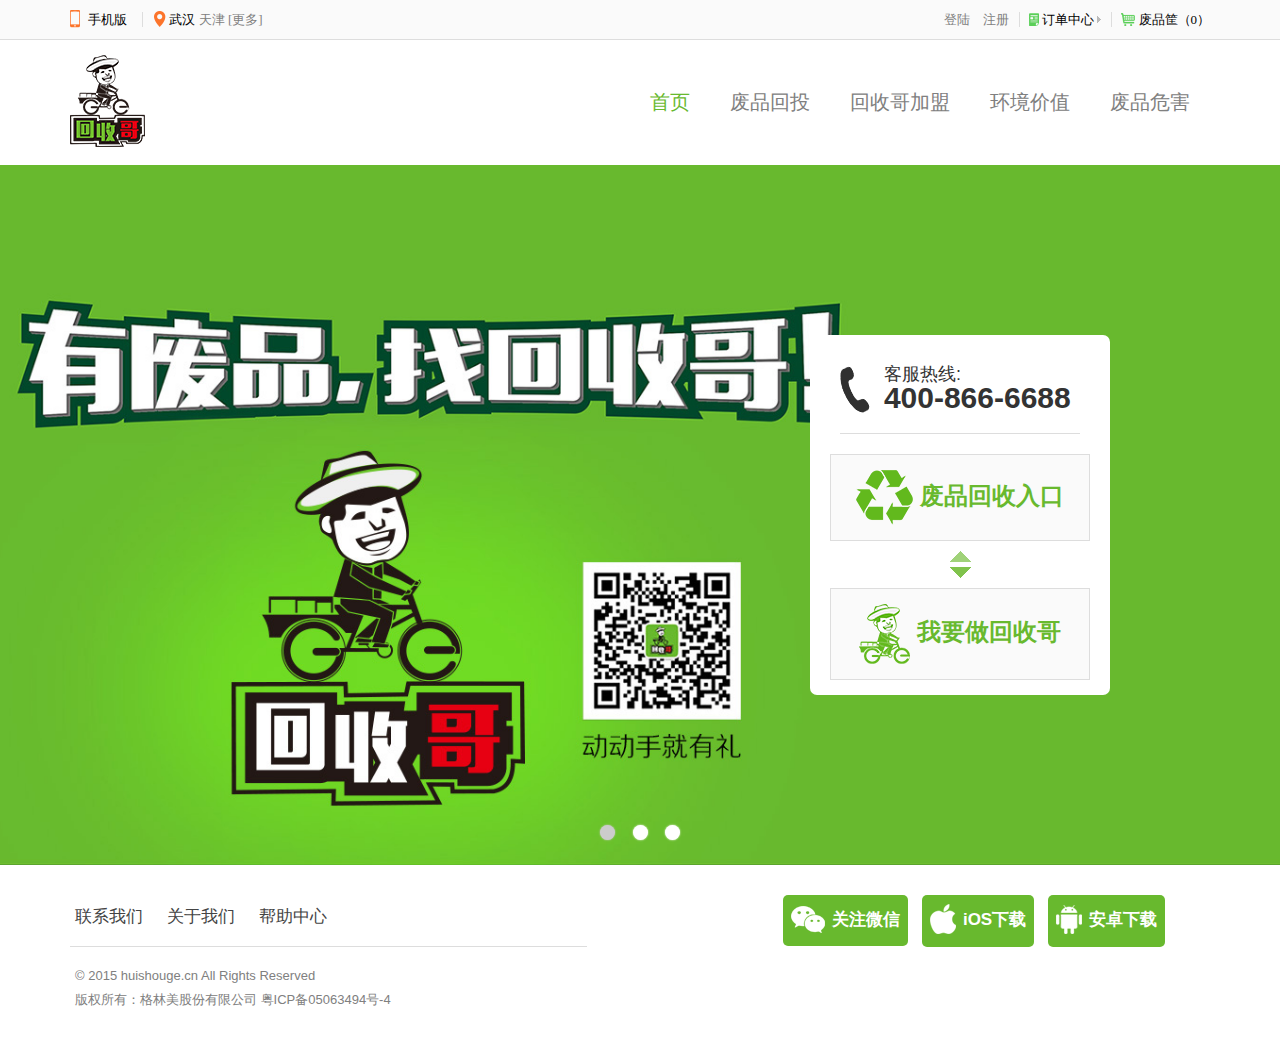
<file: index.html>
<html>

<head>
    <meta charset="UTF-8">
    <link rel="icon" href="./images/logo.png" type="image/png" />
    <link rel="shortcut icon" href="./images/logo.png" type="image/png"/>
    <meta name="viewport" content="width=device-width, initial-scale=1.0">
    <title>回收哥</title>

    <link href="./lib/bootstrap-3.3.7/bootstrap.min.css" rel="stylesheet">
    <script src="./lib/jquery-3.4.1/jquery.min.js"></script>
    <link href="./style/index.css" rel="stylesheet">
    <link href="./style/general.css" rel="stylesheet">
</head>

<body>
    <div id="header"></div>

    <div>
        <div class="scroll-banner">
            <div class="scroll-item actived" id="banner1"></div>
            <div class="scroll-item" id="banner2"></div>
            <div class="scroll-item" id="banner3"></div>
            <div class="scroll-content">
                <div class="scroll-right-box">
                    <div class="phone">
                        <div>
                            <img src="images/index/I1_phone.png" />
                        </div>
                        <div style="margin-left: 10px;">
                            <div>客服热线:</div>
                            <div>400-866-6688</div>
                        </div>
                    </div>
                    <div class="entry">
                        <div class="entry-btn" onclick="location.href='/waste-recycling.html'">
                            <img src="images/index/I1_ico1.png" /> 废品回收入口
                        </div>
                        <div><img src="images/index/I1_ico3.png" /></div>
                        <div class="entry-btn" onclick="location.href='/recycling-brother.html'">
                            <img src="images/index/I1_ico2.png" /> 我要做回收哥
                        </div>
                    </div>
                </div>
                <div class="scroll-dot">
                    <dot id="dot1" onmouseleave="restartAuto()" onmouseenter="mouseActive(1)" class="actived"></dot>
                    <dot id="dot2" onmouseleave="restartAuto()" onmouseenter="mouseActive(2)"></dot>
                    <dot id="dot3" onmouseleave="restartAuto()" onmouseenter="mouseActive(3)"></dot>
                </div>
            </div>
        </div>
    </div>

    <div id="footer"></div>
    <script>const tab=1;$.get({url:'./general/header.html',success: (e)=>{$('#header').html(e);tab?$('#header-tab-'+tab.toString()).addClass('actived'):0;}});$.get({url:'./general/footer.html',success: (e)=>{$('#footer').html(e);}});</script>
    <script src="script/index.js"></script>
</body>

</html>
</file>
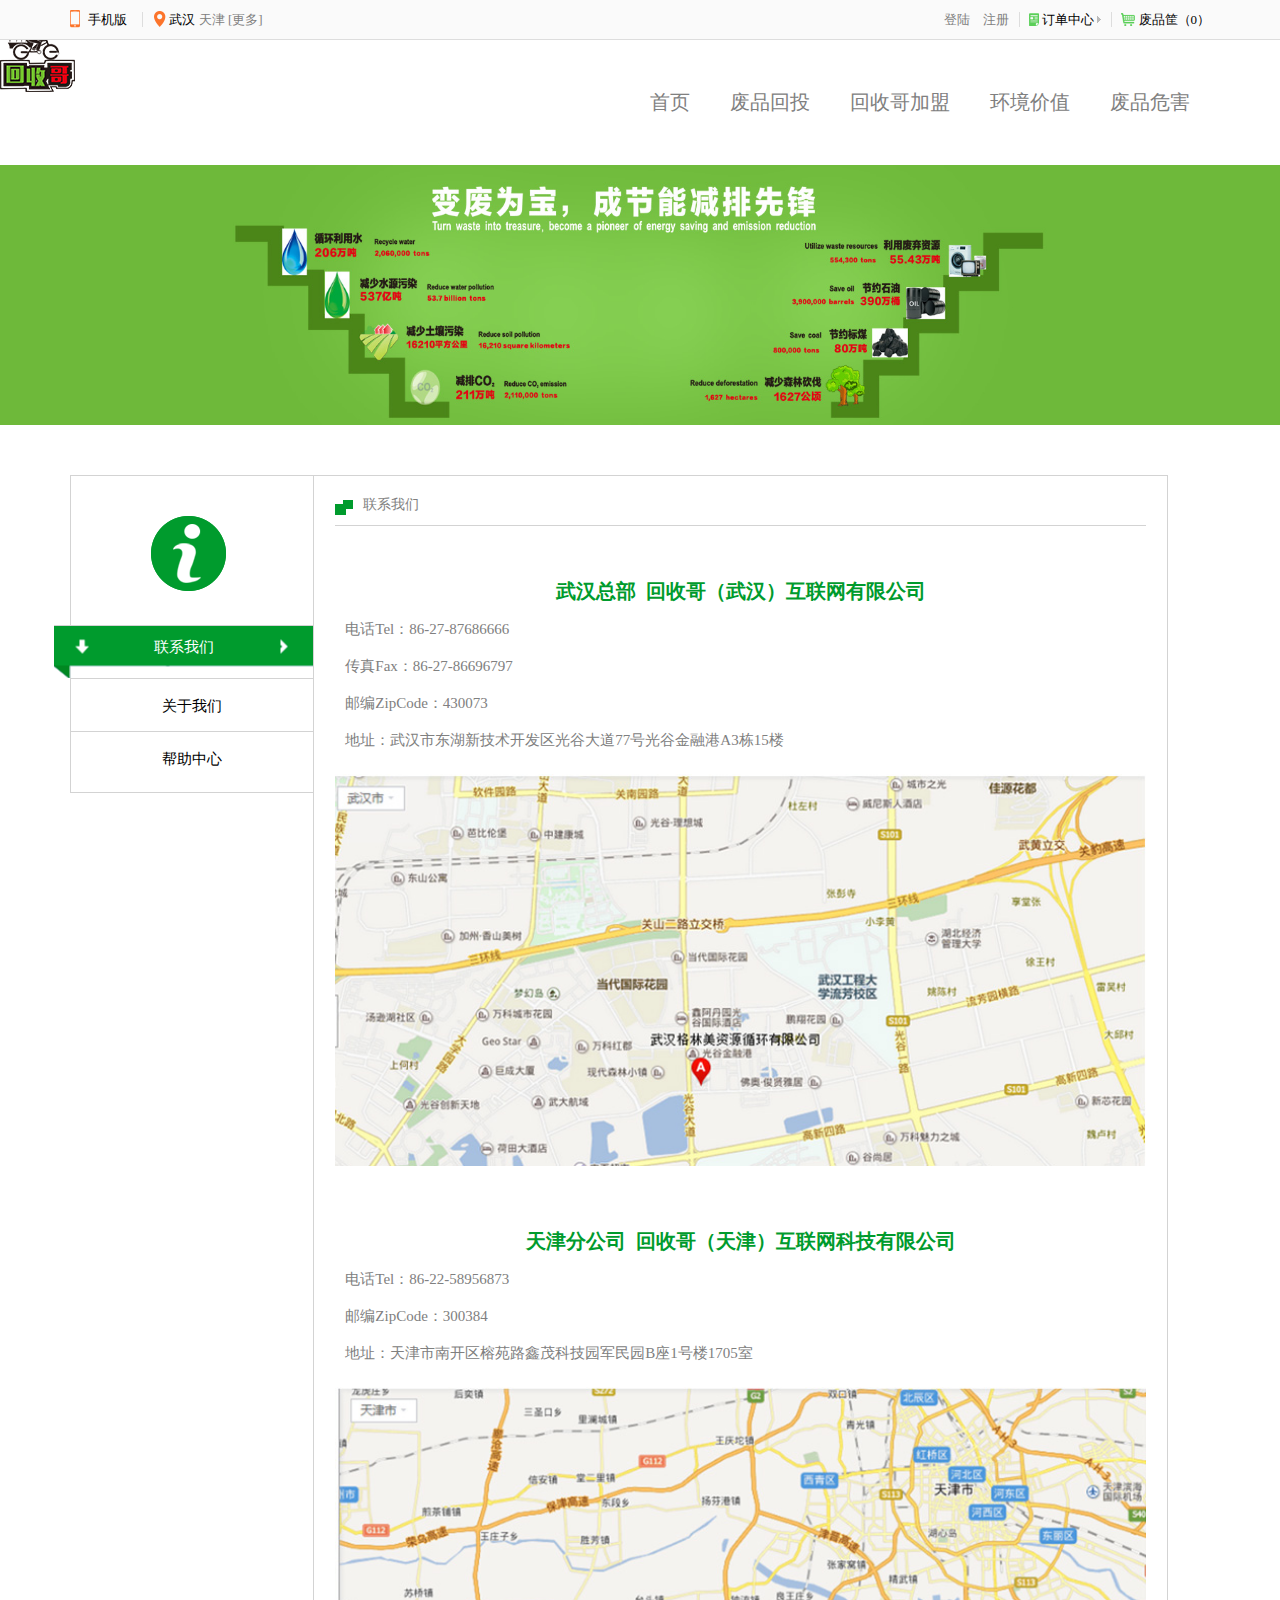
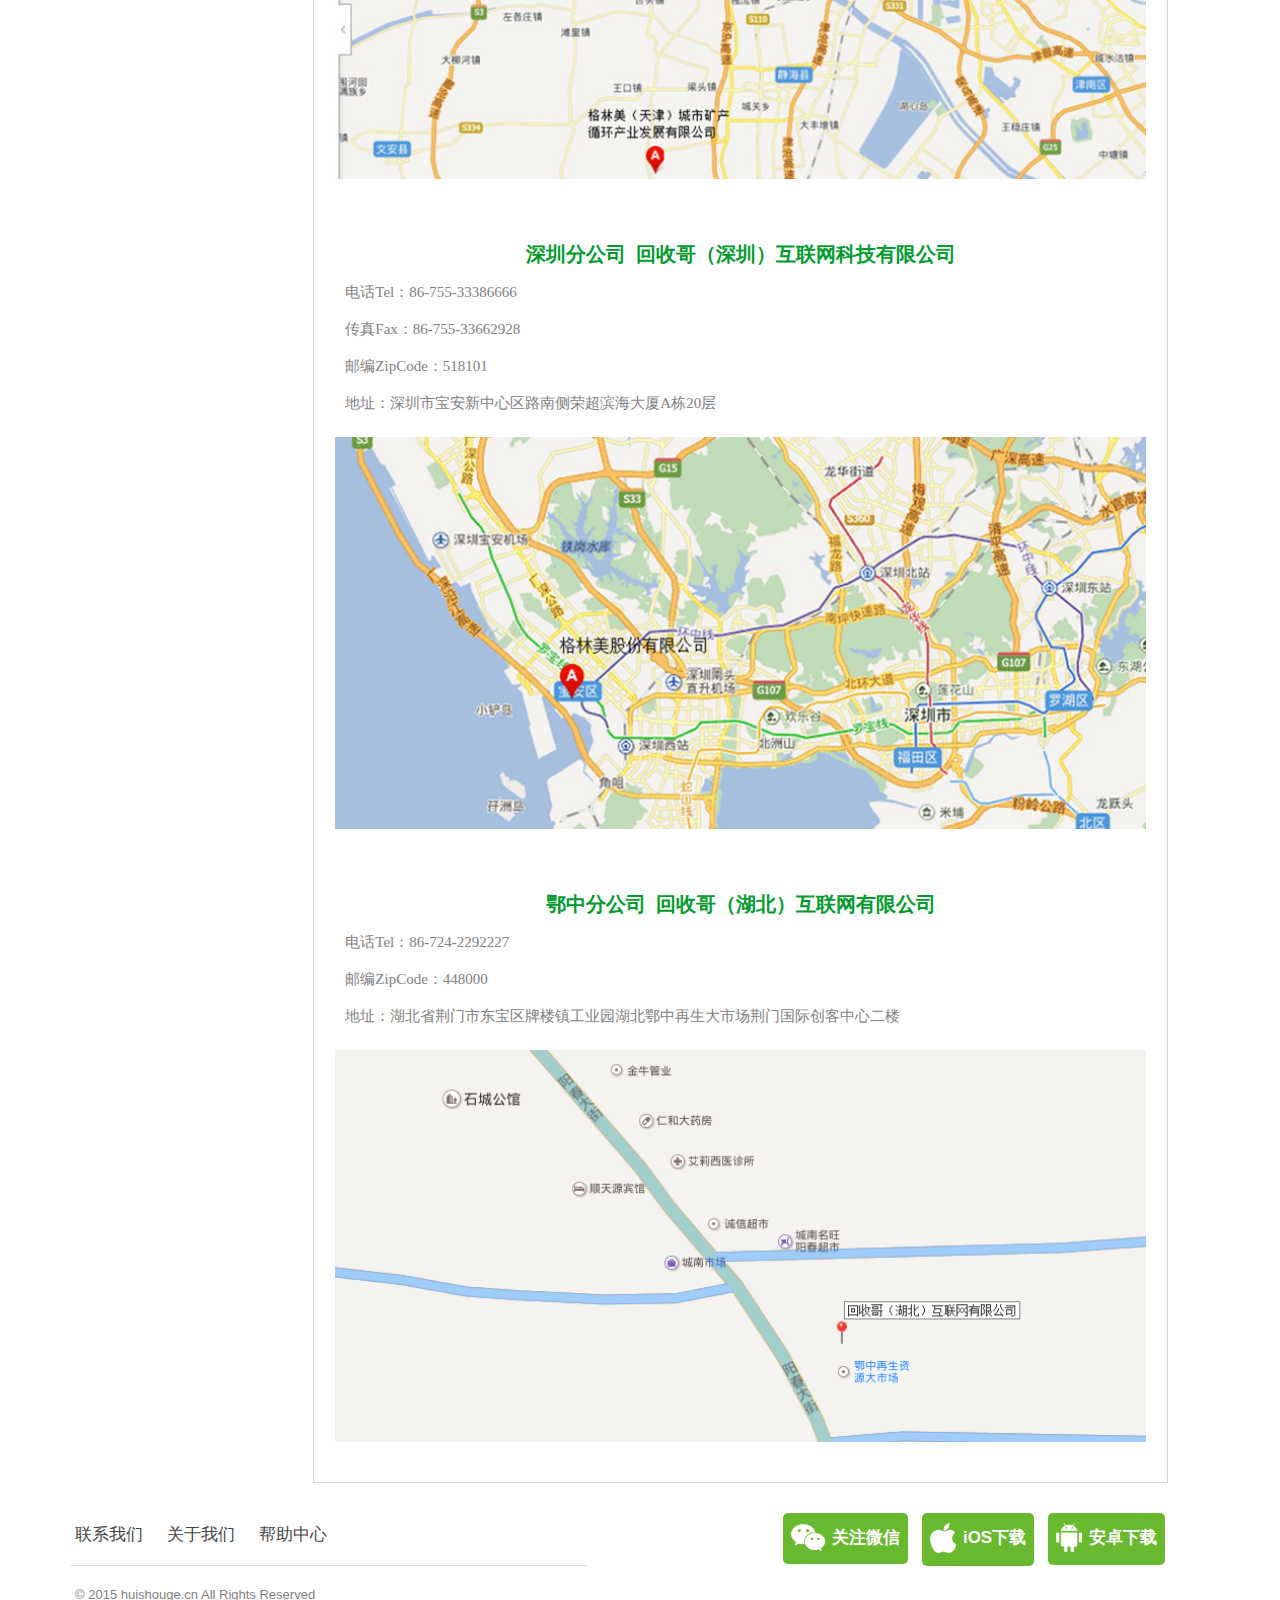
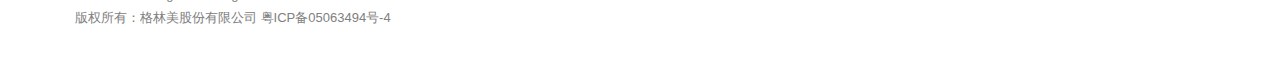
<file: about-us.html>
<!DOCTYPE html>
<html>

<head>
    <meta charset="utf-8" />
    <link rel="icon" href="./images/logo.png" type="image/png" />
    <link rel="shortcut icon" href="./images/logo.png" type="image/png"/>
    <title>关于我们</title>

    <link href="./lib/bootstrap-3.3.7/bootstrap.min.css" rel="stylesheet">
    <link rel="stylesheet" type="text/css" href="style/about-us.css" />
    <link rel="stylesheet" type="text/css" href="style/reset.css" />
    <script src="./lib/jquery-3.4.1/jquery.min.js"></script>
    <link href="./style/general.css" rel="stylesheet">
</head>

<body>
    <div id="header"></div>

    <div class="middle">
        <span>
            <img width="100%" src="images/about-us/m-background.jpg">
        </span>

        <div class="container m-body">
            <div class="m-left">
                <div class="m-left-logo-i">
                    <img src="images/about-us/m-left-ilogo.png">
                </div>
                <div class="m-left-list">
                    <ul id="nav">
                        <li class="active" id="li1" onclick="shiftDiv(1)">
                            联系我们
                        </li>
                        <li id="li2" onclick="shiftDiv(2)">
                            关于我们
                        </li>
                        <li id="li3" onclick="shiftDiv(3)">
                            帮助中心
                        </li>
                    </ul>


                </div>
            </div>

            <div class="m-right" id="select1">
                <!-- 联系我们页面 -->
                <div class="m-right-up">
                    <div>
                        <img src="images/about-us/m-right-up.png">
                    </div>
                    <div class="m-right-upword">
                        联系我们
                    </div>
                </div>

                <div class="m-right-down" id="select1">
                    <ul>
                        <li>
                            <div class="m-right-down-title">
                                武汉总部&nbsp;&nbsp;回收哥（武汉）互联网有限公司
                            </div>
                            <div class="m-right-down-word">
                                <p>电话Tel：86-27-87686666</p>
                                <p>传真Fax：86-27-86696797</p>
                                <p>邮编ZipCode：430073</p>
                                <p>地址：武汉市东湖新技术开发区光谷大道77号光谷金融港A3栋15楼</p>
                            </div>
                            <span>
                                <img class="cursor" src="images/about-us/m-right-addressone.jpg" onclick="tomap(1)">
                            </span>
                        </li>
                        <li>
                            <div class="m-right-down-title">
                                天津分公司&nbsp;&nbsp;回收哥（天津）互联网科技有限公司
                            </div>
                            <div class="m-right-down-word">
                                <p>电话Tel：86-22-58956873</p>
                                <p>邮编ZipCode：300384</p>
                                <p>地址：天津市南开区榕苑路鑫茂科技园军民园B座1号楼1705室</p>
                            </div>
                            <span>
                                <img class="cursor" src="images/about-us/m-right-addresstwo.jpg" onclick="tomap(2)">
                            </span>
                        </li>
                        <li>
                            <div class="m-right-down-title">
                                深圳分公司&nbsp;&nbsp;回收哥（深圳）互联网科技有限公司
                            </div>
                            <div class="m-right-down-word">
                                <p>电话Tel：86-755-33386666</p>
                                <p>传真Fax：86-755-33662928</p>
                                <p>邮编ZipCode：518101</p>
                                <p>地址：深圳市宝安新中心区路南侧荣超滨海大厦A栋20层</p>
                            </div>
                            <span>
                                <img class="cursor" src="images/about-us/m-right-addressthree.jpg" onclick="tomap(3)">
                            </span>
                        </li>
                        <li>
                            <div class="m-right-down-title">
                                鄂中分公司&nbsp;&nbsp;回收哥（湖北）互联网有限公司
                            </div>
                            <div class="m-right-down-word">
                                <p>电话Tel：86-724-2292227</p>
                                <p>邮编ZipCode：448000</p>
                                <p>地址：湖北省荆门市东宝区牌楼镇工业园湖北鄂中再生大市场荆门国际创客中心二楼</p>
                            </div>
                            <span>
                                <img class="cursor" src="images/about-us/m-right-addressfour.png" onclick="tomap(2)">
                            </span>
                        </li>
                    </ul>
                </div>
            </div>

            <!-- 关于我们界面 -->
            <div class="m-right" id="select2">
                <div class="m-right-up">
                    <div>
                        <img src="images/about-us/m-right-up.png">
                    </div>
                    <div class="m-right-upword">
                        关于我们
                    </div>
                </div>
                <div class="m-right-down">

                    <div class="m-right-down-phy2">
                        <p>格林美在国内率先提出"开采城市矿山"的思想以及"资源有限、循环无限"的产业理念，积极探索中国"城市矿山"的开采模式，致力于废旧电池、报废电子电器、报废汽车与钴镍钨稀有金属废弃物等"城市矿产"的循环利用与循环再造产品的研究与产业化，已经成为国内一流、国际先进水平的国家城市矿山循环利用示范基地。
                        </p>
                        <p>“回收哥”旨在构建全国性的新型互联网+回收体系，打造城市废物回收的O2O平台，构建电子废弃物云回收体系，搭建“回收哥”的网站、微信以及APP线上推广平台，“回收哥”回收的废品主要是废纸、废塑料、废电池、大家电、小电器、废灯管、破铜烂铁等7大类电子废弃物。利用互联网技术服务于再生资源产业，线上建设回收交易平台，深度整合线下资源，改造传统回收大军模式，改变回收无序低效局面，改善再生资源回收方式。利用互联网及大数据等科技服务功能产生的协同作用服务于大众，实现打造老百姓、回收哥、格林美、商家、政府五位一体的共生共赢模式。格林美抓住转型期新机遇，在互联网经济下升级转型，保持行业领先优势。
                        </p>
                        <p>回收哥APP设计简单易操作，回收流程清晰。格林美拥有一大批专业的服务人员，为回收哥用户的各种问题提供详细的解答。</p>
                    </div>
                    <span>
                        <img src="images/about-us/m-right-workers.jpg">
                    </span>
                </div>
            </div>

            <div class="m-right" id="select3">

                <!-- 帮助中心页面 -->
                <div class="m-right-up">
                    <div>
                        <img src="images/about-us/m-right-up.png">
                    </div>
                    <div class="m-right-upword">
                        帮助中心
                    </div>
                </div>

                <div class="m-right-down help-page">
                    <div class="m-right-down-cp2">
                        <b>常见问题</b>
                    </div>
                    <ul>
                        <li>
                            <b></b>
                            <p></p>
                        </li>
                    </ul>
                    <ul>
                        <li>
                            <b></b>
                            <p></p>
                        </li>
                    </ul>
                    <ul>
                        <li>
                            <b></b>
                            <p></p>
                        </li>
                    </ul>
                    <ul>
                        <li>
                            <b></b>
                            <p></p>
                        </li>
                    </ul>
                    <ul>
                        <li>
                            <b></b>
                            <p></p>
                        </li>
                    </ul>

                    <div class="m-right-down-innerpage">
                        <a onclick="switchPage(0)">首页</a>
                        <a id="page-0" onclick="switchPage(0)" class="actived">1</a>
                        <a id="page-1" onclick="switchPage(1)">2</a>
                        <a id="page-2" onclick="switchPage(2)">3</a>
                        <a id="page-3" onclick="switchPage(3)">4</a>
                        <a id="page-4" onclick="switchPage(4)">5</a>
                        <a id="page-5" onclick="switchPage(5)">6</a>
                        <a id="page-6" onclick="switchPage(6)">7</a>
                        <a id="page-7" onclick="switchPage(7)">8</a>
                        <a id="page-8" onclick="switchPage(8)">9</a>
                        <a id="page-9" onclick="switchPage(9)">10</a>
                        <a onclick="switchPage(9)">尾页</a>
                        <span id="page-text">1/10页 共48条</span>
                    </div>

                    <div class="m-right-down-hotline">
                        <div>
                            <img width="40px" src="images/about-us/m-right-hotline.png">
                        </div>
                        <div class="m-right-down-hotline-word">
                            <p>还没能解决您的问题吗？</p>
                            <p>欢迎拨打客户热线：400-866-6688</p>
                        </div>

                    </div>
                </div>
            </div>
        </div>
    </div>
    </div>

    <div id="footer"></div>
    <script>const tab = 0; $.get({ url: './general/header.html', success: (e) => { $('#header').html(e); tab ? $('#header-tab-' + tab.toString()).addClass('actived') : 0; } }); $.get({ url: './general/footer.html', success: (e) => { $('#footer').html(e); } });</script>

    <script src="./script/about-us.js"></script>
</body>

</html>
</file>
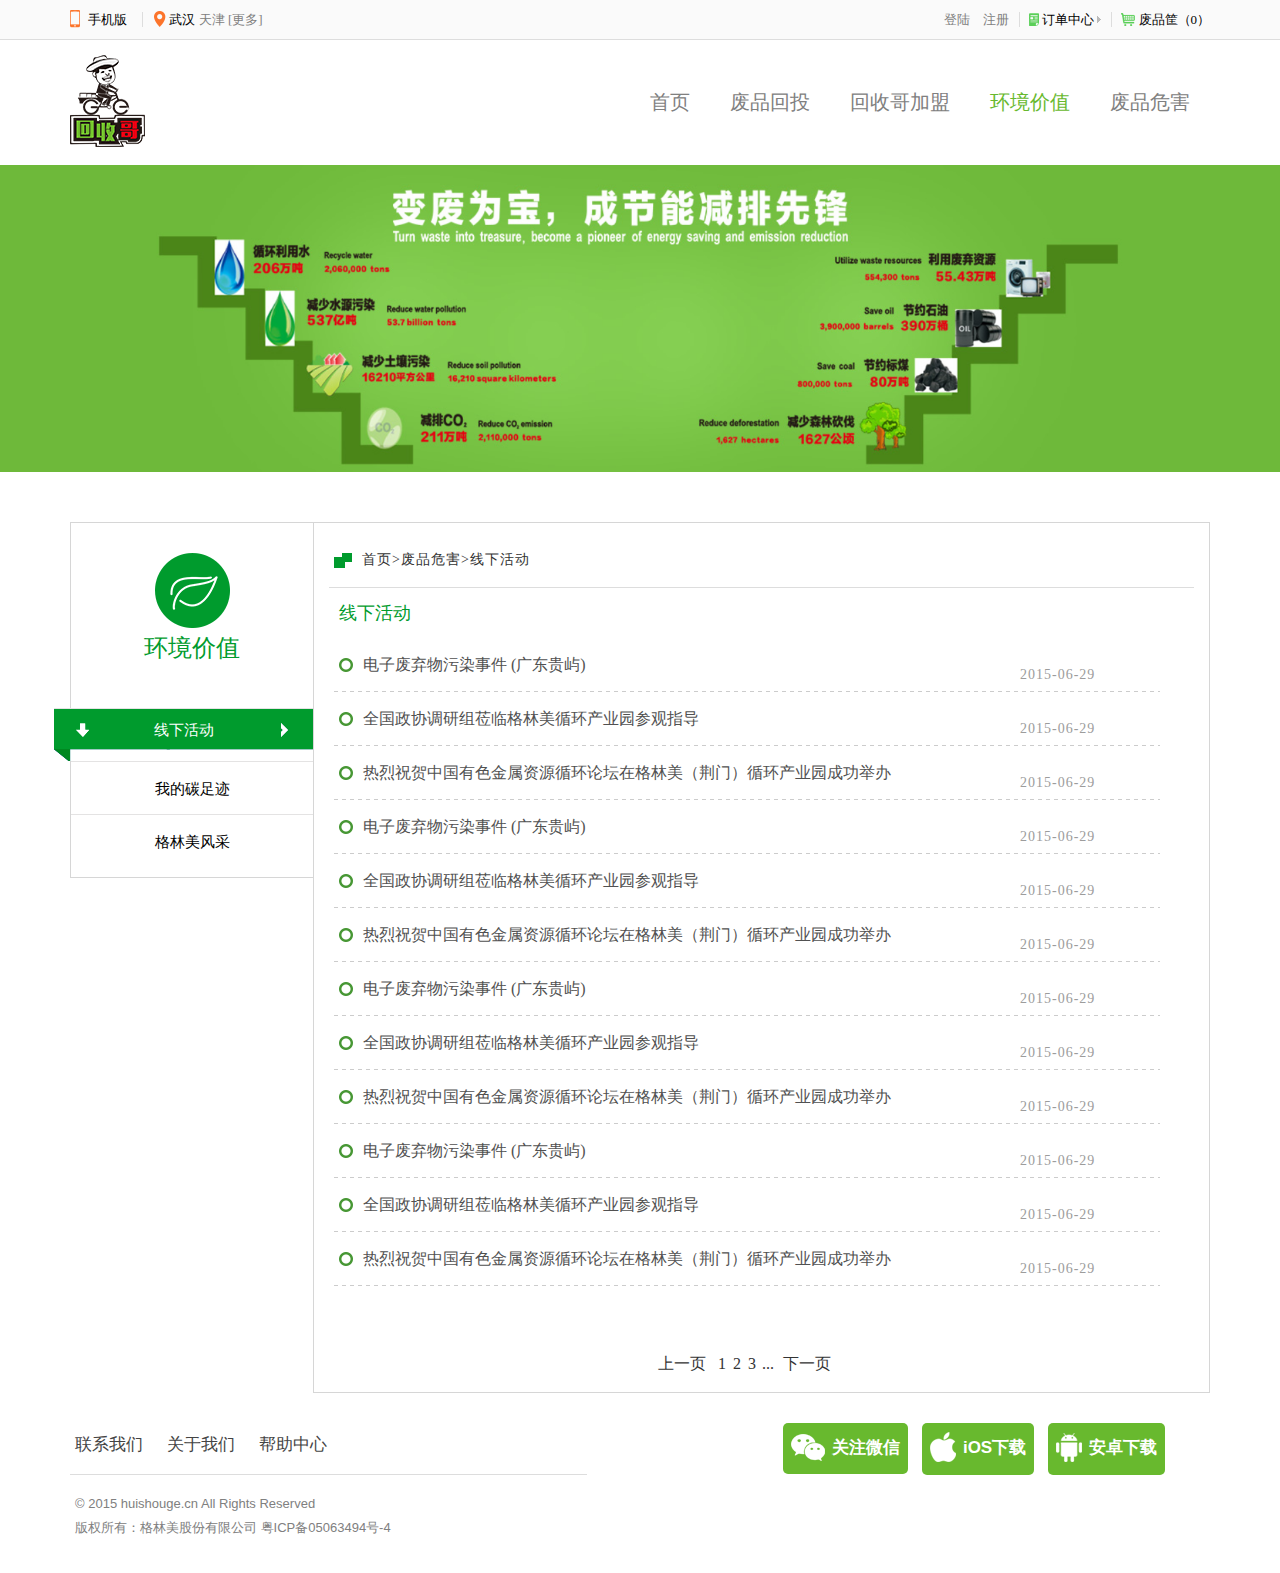
<file: environmental.html>
<!DOCTYPE html>
<html>

<head>
    <meta charset="utf-8" />
    <link rel="icon" href="./images/logo.png" type="image/png" />
    <link rel="shortcut icon" href="./images/logo.png" type="image/png"/>
    <title>环境价值</title>
    <link href="./lib/bootstrap-3.3.7/bootstrap.min.css" rel="stylesheet"><!--bootstrap_css-->
    <link rel="stylesheet" href="./style/environmental.css" />
    <link rel="stylesheet" href="./style/env_main.css">
    <script src="./lib/jquery-3.4.1/jquery.min.js"></script>
    <link href="./style/general.css" rel="stylesheet">
</head>

<body>
    <div id="header"></div>

    <div class="center-picture">
        <img src="./images/environmental/huishouge.png" width="100%">
    </div>
    <div class="container" style="margin-top:50px;">
        <div class="center-left">
            <div class="center-left-img">
                <img src="./images/environmental/env_1.png">
                <span>
                    环境价值
                </span>
            </div>
            <div class="left-text">
                <ul>
                    <li role="tab-switcher" id="tab-btn-1" onclick="tabSwitch(1)" class="actived">线下活动</li>
                    <li role="tab-switcher" id="tab-btn-2" onclick="tabSwitch(2)">我的碳足迹</li>
                    <li role="tab-switcher" id="tab-btn-3" onclick="tabSwitch(3)">格林美风采</li>
                </ul>
            </div>
        </div>
        <div class="center-right">
            <div class="right-top">
                <img src="./images/environmental/env_3.png">
                <span id="title-cate">首页>废品危害>线下活动</span>
            </div>
            <div class="en-value-right-box">
                <div class="en-value-right">

                    <div class="en-value-right-2">
                        <div class="en-value-tit yahei" id="title">线下活动</div>
                        <ul>
                            <li>
                                <p>
                                    <img src="./images/environmental/env_4.png" alt="">
                                    <a href="" target="_blank">电子废弃物污染事件 (广东贵屿)</a>
                                </p> <span>2015-06-29</span>
                            </li>
                            <li>
                                <p>
                                    <img src="./images/environmental/env_4.png" alt="">
                                    <a href="" target="_blank">全国政协调研组莅临格林美循环产业园参观指导</a>
                                </p> <span>2015-06-29</span>
                            </li>
                            <li>
                                <p>
                                    <img src="./images/environmental/env_4.png" alt="">
                                    <a href="" target="_blank">热烈祝贺中国有色金属资源循环论坛在格林美（荆门）循环产业园成功举办</a>
                                </p> <span>2015-06-29</span>
                            </li>
                            <li>
                                <p>
                                    <img src="./images/environmental/env_4.png" alt="">
                                    <a href="" target="_blank">电子废弃物污染事件 (广东贵屿)</a>
                                </p> <span>2015-06-29</span>
                            </li>
                            <li>
                                <p>
                                    <img src="./images/environmental/env_4.png" alt="">
                                    <a href="" target="_blank">全国政协调研组莅临格林美循环产业园参观指导</a>
                                </p> <span>2015-06-29</span>
                            </li>
                            <li>
                                <p>
                                    <img src="./images/environmental/env_4.png" alt="">
                                    <a href="" target="_blank">热烈祝贺中国有色金属资源循环论坛在格林美（荆门）循环产业园成功举办</a>
                                </p> <span>2015-06-29</span>
                            </li>
                            <li>
                                <p>
                                    <img src="./images/environmental/env_4.png" alt="">
                                    <a href="" target="_blank">电子废弃物污染事件 (广东贵屿)</a>
                                </p> <span>2015-06-29</span>
                            </li>
                            <li>
                                <p>
                                    <img src="./images/environmental/env_4.png" alt="">
                                    <a href="" target="_blank">全国政协调研组莅临格林美循环产业园参观指导</a>
                                </p> <span>2015-06-29</span>
                            </li>
                            <li>
                                <p>
                                    <img src="./images/environmental/env_4.png" alt="">
                                    <a href="" target="_blank">热烈祝贺中国有色金属资源循环论坛在格林美（荆门）循环产业园成功举办</a>
                                </p> <span>2015-06-29</span>
                            </li>
                            <li>
                                <p>
                                    <img src="./images/environmental/env_4.png" alt="">
                                    <a href="" target="_blank">电子废弃物污染事件 (广东贵屿)</a>
                                </p> <span>2015-06-29</span>
                            </li>
                            <li>
                                <p>
                                    <img src="./images/environmental/env_4.png" alt="">
                                    <a href="" target="_blank">全国政协调研组莅临格林美循环产业园参观指导</a>
                                </p> <span>2015-06-29</span>
                            </li>
                            <li>
                                <p>
                                    <img src="./images/environmental/env_4.png" alt="">
                                    <a href="" target="_blank">热烈祝贺中国有色金属资源循环论坛在格林美（荆门）循环产业园成功举办</a>
                                </p> <span>2015-06-29</span>
                            </li>
                        </ul>
                    </div>
                    <div class="en-value-right-3">
                        <dl>
                            <dt>上一页</dt>
                            <dd>1</dd>
                            <dd>2</dd>
                            <dd>3</dd>
                            <dd>...</dd>
                            <dt>下一页</dt>
                        </dl>
                    </div>
                </div>

            </div>
        </div>
    </div>
    
    <div id="footer"></div>
    <script>const tab=4;$.get({url:'./general/header.html',success: (e)=>{$('#header').html(e);tab?$('#header-tab-'+tab.toString()).addClass('actived'):0;}});$.get({url:'./general/footer.html',success: (e)=>{$('#footer').html(e);}});</script>
    
    <script src="script/environmental.js"></script>
</body>

</html>
</file>
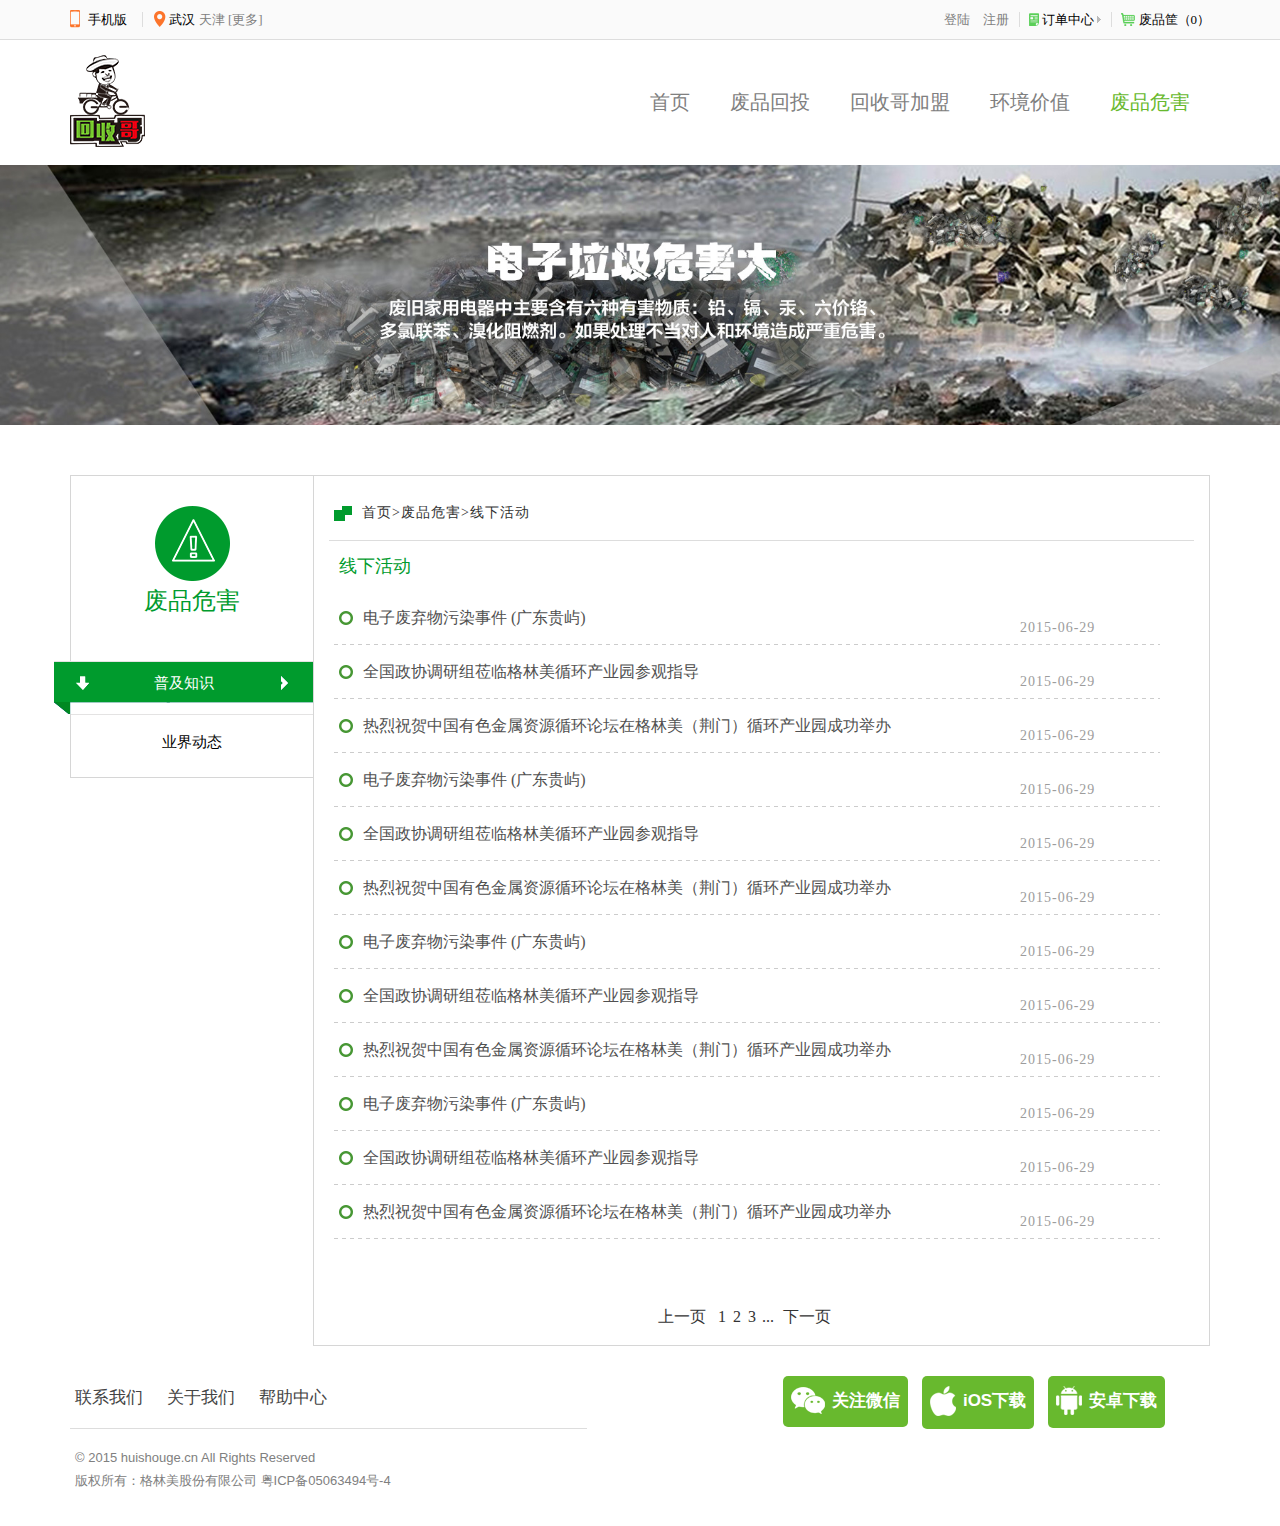
<file: hazardous-waste.html>
<!DOCTYPE html>
<html>

<head>
    <meta charset="utf-8" />
    <link rel="icon" href="./images/logo.png" type="image/png" />
    <link rel="shortcut icon" href="./images/logo.png" type="image/png"/>
    <title>废品危害</title>
    <link href="./lib/bootstrap-3.3.7/bootstrap.min.css" rel="stylesheet"><!--bootstrap_css-->
    <link rel="stylesheet" href="./style/hazardous-waste.css" />
    <link rel="stylesheet" href="./style/env_main.css">
    <script src="./lib/jquery-3.4.1/jquery.min.js"></script>
    <link href="./style/general.css" rel="stylesheet">
</head>

<body>
    <div id="header"></div>

    <div class="center-picture">
        <img src="./images/hazardous-waste/hazardous-waste-banner.jpg" width="100%">
    </div>
    <div class="container" style="margin-top:50px;">
        <div class="center-left">
            <div class="center-left-img">
                <img src="./images/hazardous-waste/en_ico2.png">
                <span>
                    废品危害
                </span>
            </div>
            <div class="left-text">
                <ul>
                    <li role="tab-switcher" id="tab-btn-1" onclick="tabSwitch(1)" class="actived">普及知识</li>
                    <li role="tab-switcher" id="tab-btn-2" onclick="tabSwitch(2)">业界动态</li>
                </ul>
            </div>
        </div>
        <div class="center-right">
            <div class="right-top">
                <img src="./images/environmental/env_3.png">
                <span id="title-cate">首页>废品危害>线下活动</span>
            </div>
            <div class="en-value-right-box">
                <div class="en-value-right">

                    <div class="en-value-right-2">
                        <div class="en-value-tit yahei" id="title">线下活动</div>
                        <ul>
                            <li>
                                <p>
                                    <img src="./images/environmental/env_4.png" alt="">
                                    <a href="" target="_blank">电子废弃物污染事件 (广东贵屿)</a>
                                </p> <span>2015-06-29</span>
                            </li>
                            <li>
                                <p>
                                    <img src="./images/environmental/env_4.png" alt="">
                                    <a href="" target="_blank">全国政协调研组莅临格林美循环产业园参观指导</a>
                                </p> <span>2015-06-29</span>
                            </li>
                            <li>
                                <p>
                                    <img src="./images/environmental/env_4.png" alt="">
                                    <a href="" target="_blank">热烈祝贺中国有色金属资源循环论坛在格林美（荆门）循环产业园成功举办</a>
                                </p> <span>2015-06-29</span>
                            </li>
                            <li>
                                <p>
                                    <img src="./images/environmental/env_4.png" alt="">
                                    <a href="" target="_blank">电子废弃物污染事件 (广东贵屿)</a>
                                </p> <span>2015-06-29</span>
                            </li>
                            <li>
                                <p>
                                    <img src="./images/environmental/env_4.png" alt="">
                                    <a href="" target="_blank">全国政协调研组莅临格林美循环产业园参观指导</a>
                                </p> <span>2015-06-29</span>
                            </li>
                            <li>
                                <p>
                                    <img src="./images/environmental/env_4.png" alt="">
                                    <a href="" target="_blank">热烈祝贺中国有色金属资源循环论坛在格林美（荆门）循环产业园成功举办</a>
                                </p> <span>2015-06-29</span>
                            </li>
                            <li>
                                <p>
                                    <img src="./images/environmental/env_4.png" alt="">
                                    <a href="" target="_blank">电子废弃物污染事件 (广东贵屿)</a>
                                </p> <span>2015-06-29</span>
                            </li>
                            <li>
                                <p>
                                    <img src="./images/environmental/env_4.png" alt="">
                                    <a href="" target="_blank">全国政协调研组莅临格林美循环产业园参观指导</a>
                                </p> <span>2015-06-29</span>
                            </li>
                            <li>
                                <p>
                                    <img src="./images/environmental/env_4.png" alt="">
                                    <a href="" target="_blank">热烈祝贺中国有色金属资源循环论坛在格林美（荆门）循环产业园成功举办</a>
                                </p> <span>2015-06-29</span>
                            </li>
                            <li>
                                <p>
                                    <img src="./images/environmental/env_4.png" alt="">
                                    <a href="" target="_blank">电子废弃物污染事件 (广东贵屿)</a>
                                </p> <span>2015-06-29</span>
                            </li>
                            <li>
                                <p>
                                    <img src="./images/environmental/env_4.png" alt="">
                                    <a href="" target="_blank">全国政协调研组莅临格林美循环产业园参观指导</a>
                                </p> <span>2015-06-29</span>
                            </li>
                            <li>
                                <p>
                                    <img src="./images/environmental/env_4.png" alt="">
                                    <a href="" target="_blank">热烈祝贺中国有色金属资源循环论坛在格林美（荆门）循环产业园成功举办</a>
                                </p> <span>2015-06-29</span>
                            </li>
                        </ul>
                    </div>
                    <div class="en-value-right-3">
                        <dl>
                            <dt>上一页</dt>
                            <dd>1</dd>
                            <dd>2</dd>
                            <dd>3</dd>
                            <dd>...</dd>
                            <dt>下一页</dt>
                        </dl>
                    </div>
                </div>

            </div>
        </div>
    </div>
    
    <div id="footer"></div>
    <script>const tab=5;$.get({url:'./general/header.html',success: (e)=>{$('#header').html(e);tab?$('#header-tab-'+tab.toString()).addClass('actived'):0;}});$.get({url:'./general/footer.html',success: (e)=>{$('#footer').html(e);}});</script>
    
    <script src="script/hazardous-waste.js"></script>
</body>

</html>
</file>
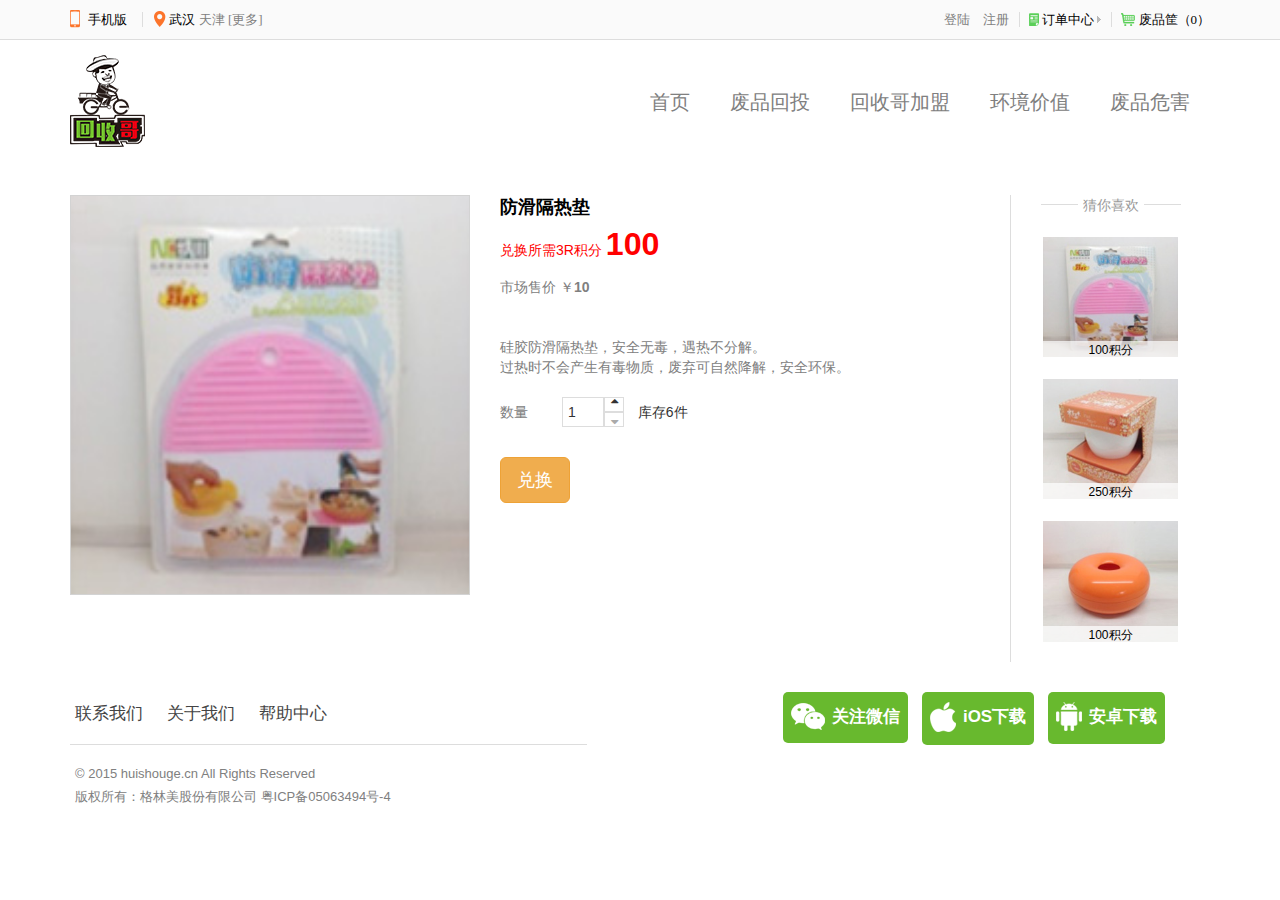
<file: item.html>
<!DOCTYPE html>
<html>
<head>
    <meta charset="UTF-8">
    <link rel="icon" href="./images/logo.png" type="image/png" />
    <link rel="shortcut icon" href="./images/logo.png" type="image/png"/>
    <meta name="viewport" content="width=device-width, initial-scale=1.0">
    <title>正在加载...</title>
    <link href="./lib/bootstrap-3.3.7/bootstrap.min.css" rel="stylesheet">
    <script src="./lib/jquery-3.4.1/jquery.min.js"></script>
    <link href="./lib/font-awesome-4.7.0/css/font-awesome.min.css">
    <link href="./style/item.css" rel="stylesheet">
    <link href="./style/general.css" rel="stylesheet">
</head>
<body>
    <div id="header"></div>

    <div class="container main-container">
        <div>
            <div class="img-box" id="raw-img-div">
                <img id="img" />
                <div class="zoom-overlay" id="overlay" style="top: -416px; display: none;"></div>
            </div>
            <div class="zoom-box" style="display: none;">
                <img id="zoom-img" />
            </div>
        </div>
        <div class="item-info">
            <div class="item-name" id="name">防滑隔热垫</div>
            <div class="item-point">
                <div>兑换所需3R积分</div>
                <div id="point">100</div>
            </div>
            <div class="item-price">
                <div>市场售价</div>
                <div>￥<span id="price">10.00</span></div>
            </div>
            <div class="item-intro" id="desc">
                硅胶防滑隔热垫，安全无毒，遇热不分解。
                <br>过热时不会产生有毒物质，废弃可自然降解，安全环保。
            </div>
            <div class="item-count">
                <div class="tip">数量</div>
                <div class="count-selector">
                    <input type="text" class="count-box" id="count" value="1" />
                    <div class="count-btn-box">
                        <div id="incre" onclick="incre()"><div class="fa fa-fw fa-sort-up"></div></div>
                        <div id="decre" disabled onclick="decre()"><div class="fa fa-fw fa-sort-down"></div></div>
                    </div>
                </div>
                <div class="count-left">
                    库存<span id="count-left">5</span>件
                </div>
            </div>
            <div class="btn-box">
                <button class="btn btn-warning btn-lg">兑换</button>
            </div>
        </div>
        <div class="recommand">
            <div>
                <s></s>
                <span>猜你喜欢</span>
            </div>
            <div style="margin-top: 40px;" onclick="location.href='/item.html?gid=0'">
                <img src="images/waste-recycling/wr3_1.jpg" />
                <div>100积分</div>
            </div>
            <div onclick="location.href='/item.html?gid=1'">
                <img src="images/waste-recycling/wr3_2.jpg" />
                <div>250积分</div>
            </div>
            <div onclick="location.href='/item.html?gid=2'">
                <img src="images/waste-recycling/wr3_3.jpg" />
                <div>100积分</div>
            </div>
        </div>
    </div>

    <div id="footer"></div>
    <script>const tab=0;$.get({url:'./general/header.html',success: (e)=>{$('#header').html(e);tab?$('#header-tab-'+tab.toString()).addClass('actived'):0;}});$.get({url:'./general/footer.html',success: (e)=>{$('#footer').html(e);}});</script>
    <script src="./script/item.js"></script>
</body>
</html>
</file>
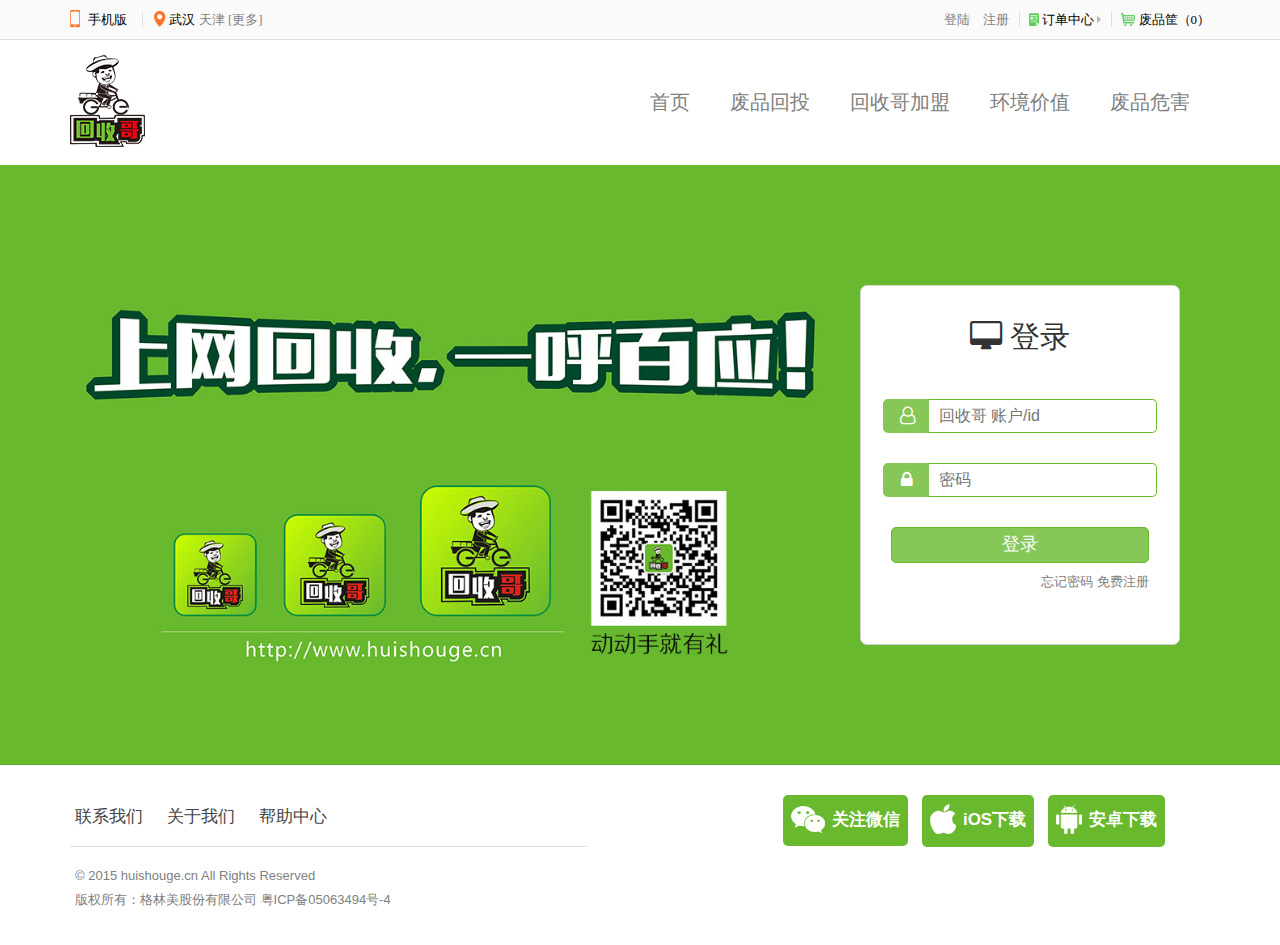
<file: login.html>
<!DOCTYPE html>
<html>

<head>
    <meta charset="UTF-8">
    <meta name="viewport" content="width=device-width, initial-scale=1.0">
    <link rel="icon" href="./images/logo.png" type="image/png" />
    <link rel="shortcut icon" href="./images/logo.png" type="image/png"/>
    <title>登录</title>
    <link href="./lib/bootstrap-3.3.7/bootstrap.min.css" rel="stylesheet">
    <!--bootstrap_css-->
    <script src="./lib/jquery-3.4.1/jquery.min.js"></script>
    <!--jquery-->
    <script src="./lib/jquery-cookie-1.4.1/jquery.cookie.min.js"></script>
    <!--jquery cookie-->
    <link href="./lib/font-awesome-4.7.0/css/font-awesome.min.css" rel="stylesheet">
    <!--fontawesome-->
    <link href="style/login.css" rel="stylesheet">
    <link href="./style/general.css" rel="stylesheet">
</head>

<body>
    <div id="header"></div>

    <div class="main-container">
        <div class="login-box">
            <div class="login-title">
                <i class="fa fa-desktop fa"></i> 登录
            </div>
            <div class="input-set" id="input-box">
                <div class="group-box">
                    <input id="user" type="text" placeholder="回收哥 账户/id" />
                    <div><i class="fa fa-fw fa-user-o"></i></div>
                </div>
                <div class="group-box">
                    <input id="pwd" type="password" placeholder="密码" />
                    <div><i class="fa fa-fw fa-lock"></i></div>
                </div>
                <button class="btn-login" onclick="login()">登录</button>
                <div class="link-box">
                    <a href="#">忘记密码</a>
                    <a onclick="toSignup()">免费注册</a>
                </div>
            </div>
            <div class="loading-box" id="loading-effect"></div>
        </div>
        <div class="signup-box" style="display: none;">
            <div class="signup-title">
                <i class="fa fa-desktop fa"></i> 注册
            </div>
            <div class="input-set" id="input-box-s">
                <div class="group-box">
                    <input id="suser" type="text" placeholder="昵称 (1-14字)" />
                    <div><i class="fa fa-fw fa-user-o"></i></div>
                </div>
                <div class="group-box">
                    <input id="semail" type="text" placeholder="电子邮箱" />
                    <div><i class="fa fa-fw fa-envelope-o"></i></div>
                </div>
                <div class="group-box">
                    <input id="spwd" type="password" placeholder="密码 (6-16个字符)" />
                    <div><i class="fa fa-fw fa-lock"></i></div>
                </div>
                <div class="group-box">
                    <input id="spwdrepeat" type="password" placeholder="再输入一次密码" />
                    <div><i class="fa fa-fw fa-lock"></i></div>
                </div>
                <div class="checkbox">
                    <input id="cb-agree" type="checkbox" />
                    <span>我已阅读并同意 <a href="#">回收哥用户协议</a></span>
                </div>
                <button class="btn-signup" onclick="signup()">免费注册</button>
            </div>
            <div class="loading-box" id="loading-effect-s"></div>
        </div>
        <div id="error-tip" class="error-tip" style="display: none;">请输入用户名</div>
    </div>

    <div id="footer"></div>
    <script>const tab=0;$.get({url:'./general/header.html',success: (e)=>{$('#header').html(e);tab?$('#header-tab-'+tab.toString()).addClass('actived'):0;}});$.get({url:'./general/footer.html',success: (e)=>{$('#footer').html(e);}});</script>
    <script src="script/login.js"></script>
</body>

</html>
</file>
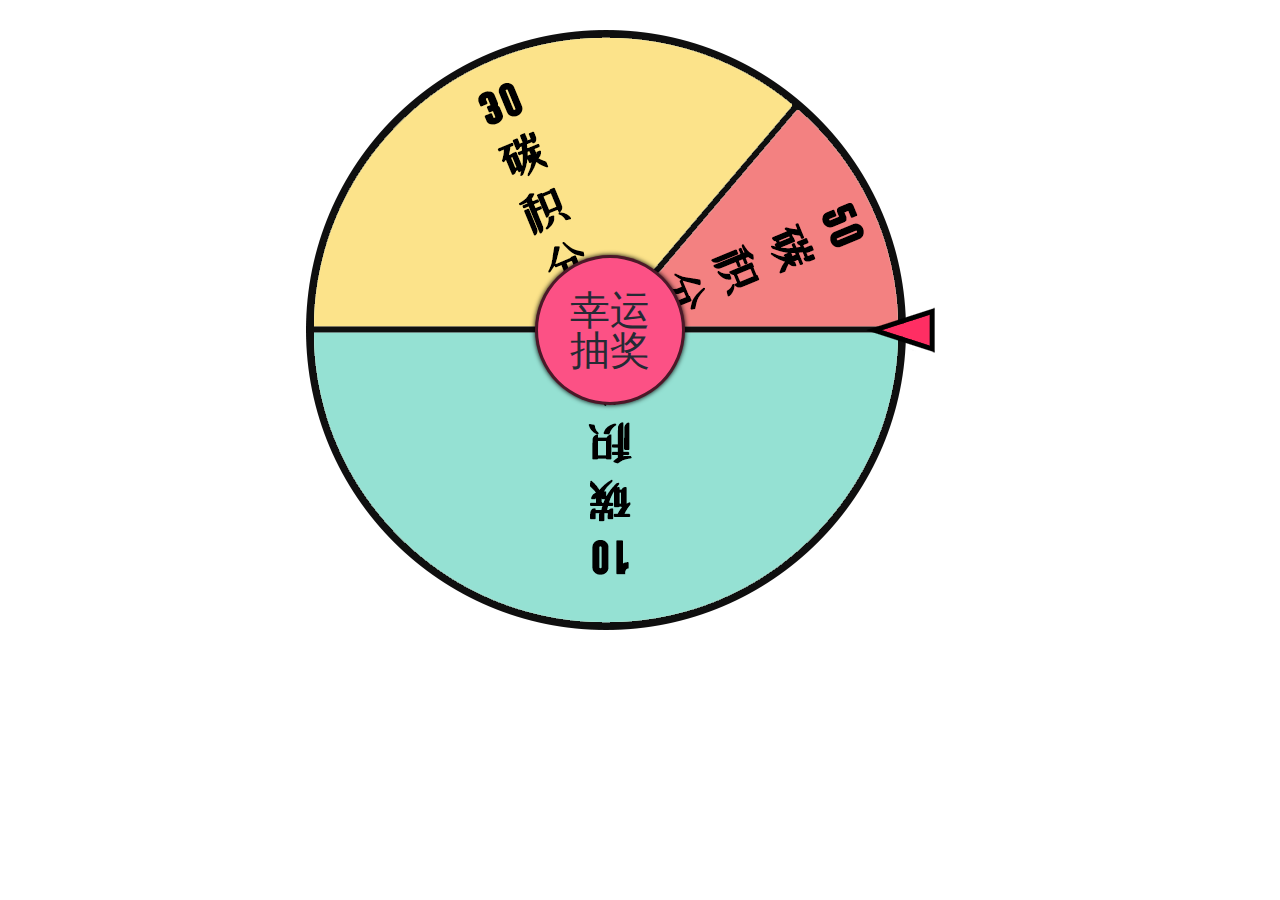
<file: lucky.html>
<!DOCTYPE html>
<html>

<head>
    <meta charset="UTF-8">
    <meta name="viewport" content="width=device-width, initial-scale=1.0">
    <link rel="icon" href="./images/logo.png" type="image/png" />
    <link rel="shortcut icon" href="./images/logo.png" type="image/png" />
    <title>幸运抽奖</title>
    <link href="./lib/bootstrap-3.3.7/bootstrap.min.css" rel="stylesheet">
    <!--bootstrap_css-->
    <script src="./lib/jquery-3.4.1/jquery.min.js"></script>
    <!--jquery-->
    <link rel="stylesheet" type="text/css" href="./style/lucky.css" />
    <link href="./style/general.css" rel="stylesheet">
</head>

<body>
    <div class="container">
        <div class="board-box" id="board">
            <img src="./images/lucky/board.png" />
            <button class="start-btn" id="sbtn" onclick="draw()">幸运抽奖</button>
        </div>
        <div class="arrow-box">
            <img src="./images/lucky/arrow.png" />
        </div>
    </div>
    <script>
        function draw() {
            var r = Math.random();
            if (r < (1 / 6)) {
                rollTo(3);
            } else if (r < 0.5) {
                rollTo(2);
            } else {
                rollTo(1);
            }
        }
        function rollTo(res) {
            $('#sbtn').hide();
            $('#board').addClass('rolling-start')
            setTimeout("$('#board').removeClass('rolling-start');$('#board').addClass('rolling-fast')", 500);
            setTimeout("$('#board').removeClass('rolling-fast');$('#board').addClass('rolling-end-" + res.toString() + "')", 3000);
            const tmp = { 1: '10', 2: '30', 3: '50' }
            setTimeout("alert('恭喜你\\n获得" + tmp[res] + "点碳积分！');location.href='/index.html';", 6500);
        }
    </script>
</body>

</html>
</file>
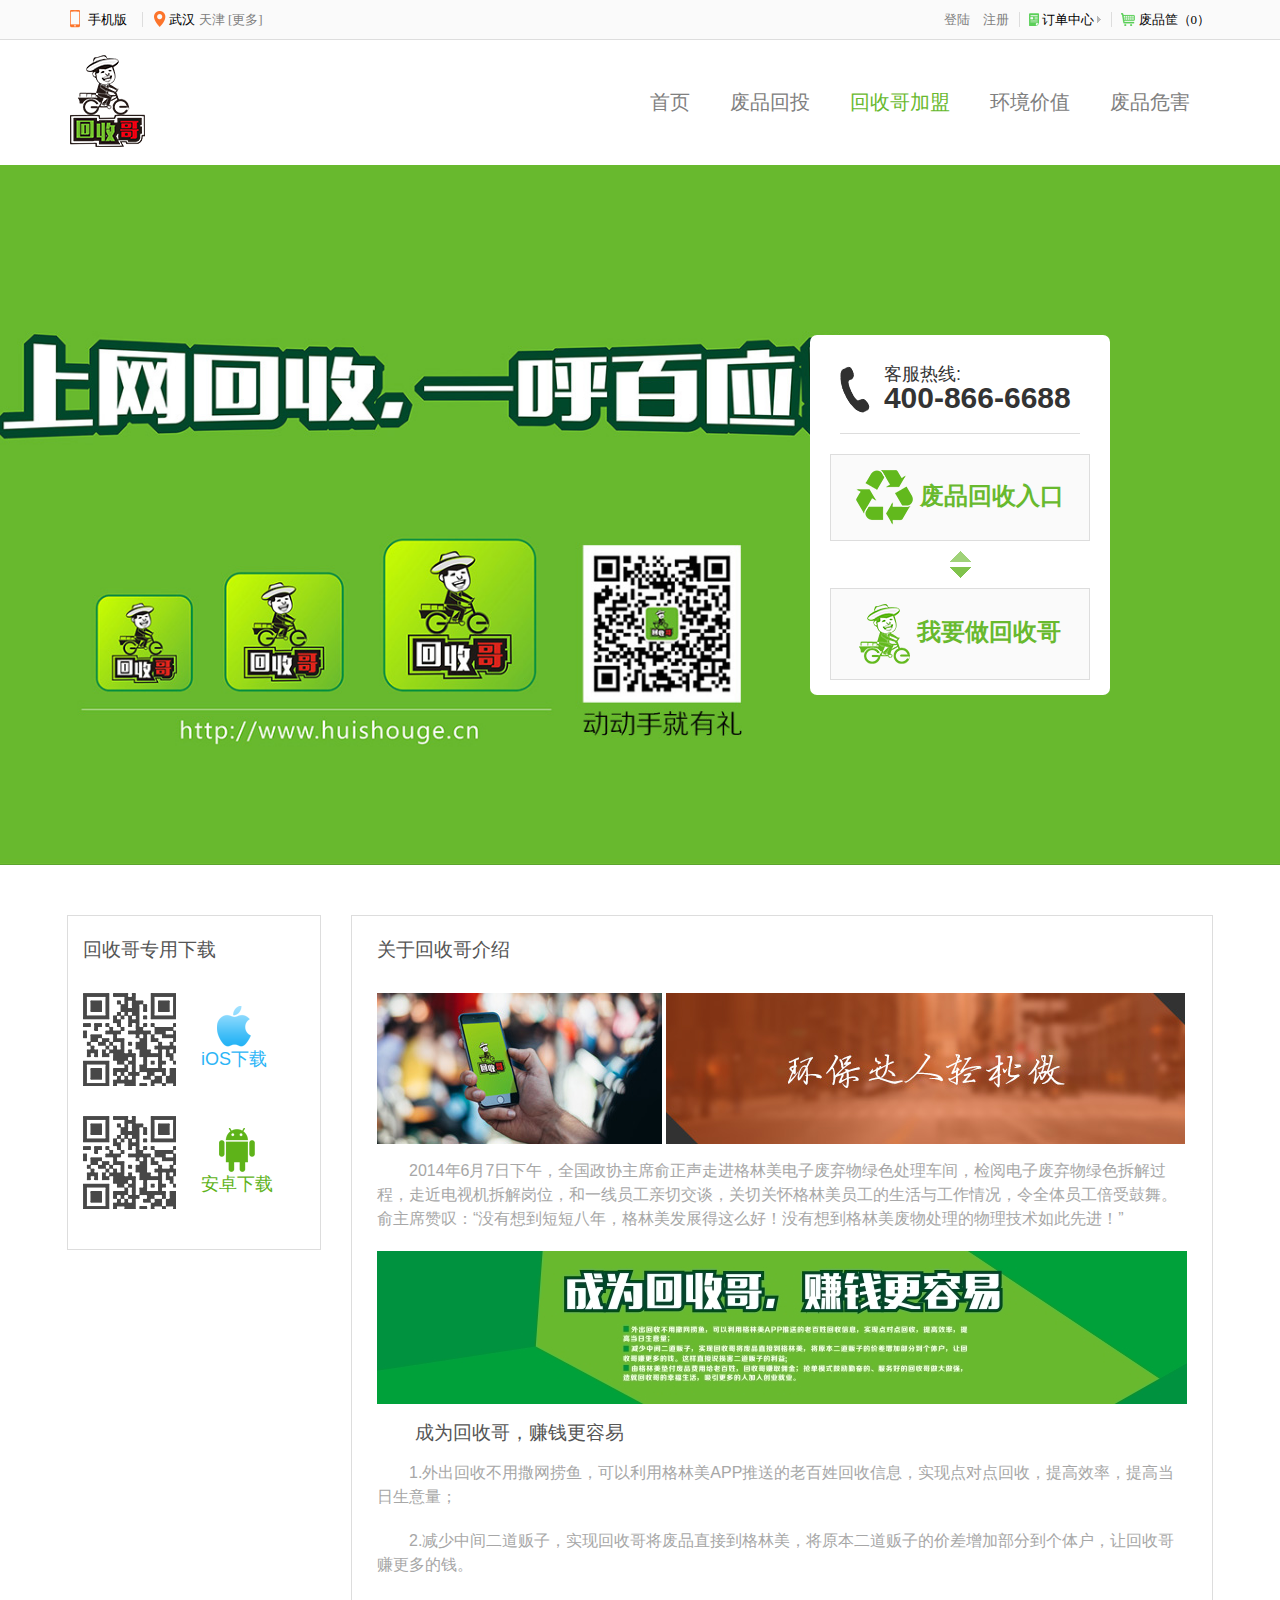
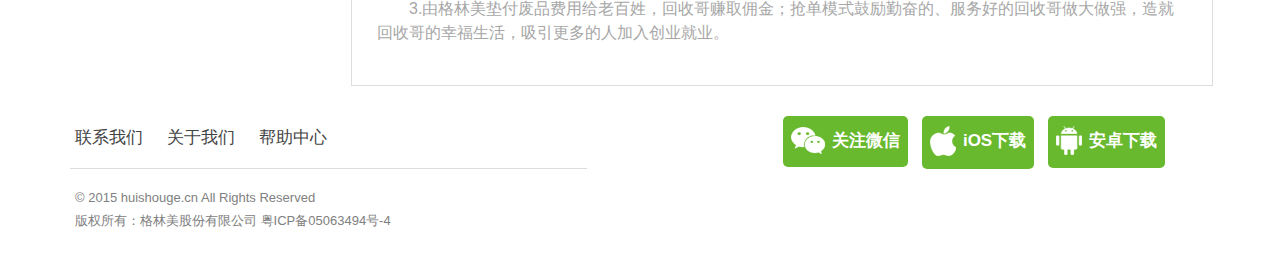
<file: recycling-brother.html>
<!DOCTYPE html>
<html>

<head>
    <meta charset="utf-8" />
    <link rel="icon" href="./images/logo.png" type="image/png" />
    <link rel="shortcut icon" href="./images/logo.png" type="image/png"/>
    <title>回收哥加盟</title>
    <link href="./lib/bootstrap-3.3.7/bootstrap.min.css" rel="stylesheet">
    <script src="./lib/jquery-3.4.1/jquery.min.js"></script>
    <link rel="stylesheet" type="text/css" href="./style/env_main.css">
    <link href="./style/recycling-brother.css" rel="stylesheet">
    <link href="./style/general.css" rel="stylesheet">
</head>

<body>
    <div id="header"></div>

    <div class="scroll-banner">
        <div class="scroll-item" id="banner1"></div>
        <div class="scroll-item" id="banner2"></div>
        <div class="scroll-item" id="banner3"></div>
        <div class="scroll-content">
            <div class="scroll-right-box">
                <div class="phone">
                    <div>
                        <img src="images/index/I1_phone.png" />
                    </div>
                    <div style="margin-left: 10px;">
                        <div>客服热线:</div>
                        <div>400-866-6688</div>
                    </div>
                </div>
                <div class="entry">
                    <div class="entry-btn" onclick="location.href='/waste-recycling.html'">
                        <img src="images/index/I1_ico1.png" /> 废品回收入口
                    </div>
                    <div><img src="images/index/I1_ico3.png" /></div>
                    <div class="entry-btn" onclick="location.href='/recycling-brother.html'">
                        <img src="images/index/I1_ico2.png" /> 我要做回收哥
                    </div>
                </div>
            </div>
        </div>
    </div>
    <div class="foot">
        <div class="foot-left">
            <div class="download-title">回收哥专用下载</div>
            <div>
                <div class="download-d2">
                    <div>
                        <img src="./images/recycling-brother/code-ios1.png">
                    </div>
                    <div>
                        <img src="./images/recycling-brother/ia_1700000009.png">
                        <div>iOS下载</div>
                    </div>
                </div>
                <div class="download-d2">
                    <div>
                        <img src="./images/recycling-brother/code-ios2.png">
                    </div>
                    <div>
                        <img src="./images/recycling-brother/ia_1700000011.png">
                        <div>安卓下载</div>
                    </div>
                </div>
            </div>
        </div>
        <div class="foot-right">
            <div class="foot-title">关于回收哥介绍</div>
            <div>
                <img src="./images/recycling-brother/ia_1700000012.jpg">
                <img src="./images/recycling-brother/ia_1700000013.jpg">
            </div>
            
            <p>2014年6月7日下午，全国政协主席俞正声走进格林美电子废弃物绿色处理车间，检阅电子废弃物绿色拆解过程，走近电视机拆解岗位，和一线员工亲切交谈，关切关怀格林美员工的生活与工作情况，令全体员工倍受鼓舞。俞主席赞叹：“没有想到短短八年，格林美发展得这么好！没有想到格林美废物处理的物理技术如此先进！”
            </p>
            <div>
                <img src="./images/recycling-brother/ia_1700000014.jpg">
            </div>

            <div class="foot-title" style="text-indent: 2em; margin: 15px 0 10px;">成为回收哥，赚钱更容易</div>
            <p>
                1.外出回收不用撒网捞鱼，可以利用格林美APP推送的老百姓回收信息，实现点对点回收，提高效率，提高当日生意量；
            </p>
            <p>
                2.减少中间二道贩子，实现回收哥将废品直接到格林美，将原本二道贩子的价差增加部分到个体户，让回收哥赚更多的钱。
            </p>
            <p>
                3.由格林美垫付废品费用给老百姓，回收哥赚取佣金；抢单模式鼓励勤奋的、服务好的回收哥做大做强，造就回收哥的幸福生活，吸引更多的人加入创业就业。
            </p>
        </div>
    </div>

    <div id="footer"></div>
    <script>const tab = 3; $.get({ url: './general/header.html', success: (e) => { $('#header').html(e); tab ? $('#header-tab-' + tab.toString()).addClass('actived') : 0; } }); $.get({ url: './general/footer.html', success: (e) => { $('#footer').html(e); } });</script>
    <script src="script/recycling-brother.js"></script>
</body>

</html>
</file>
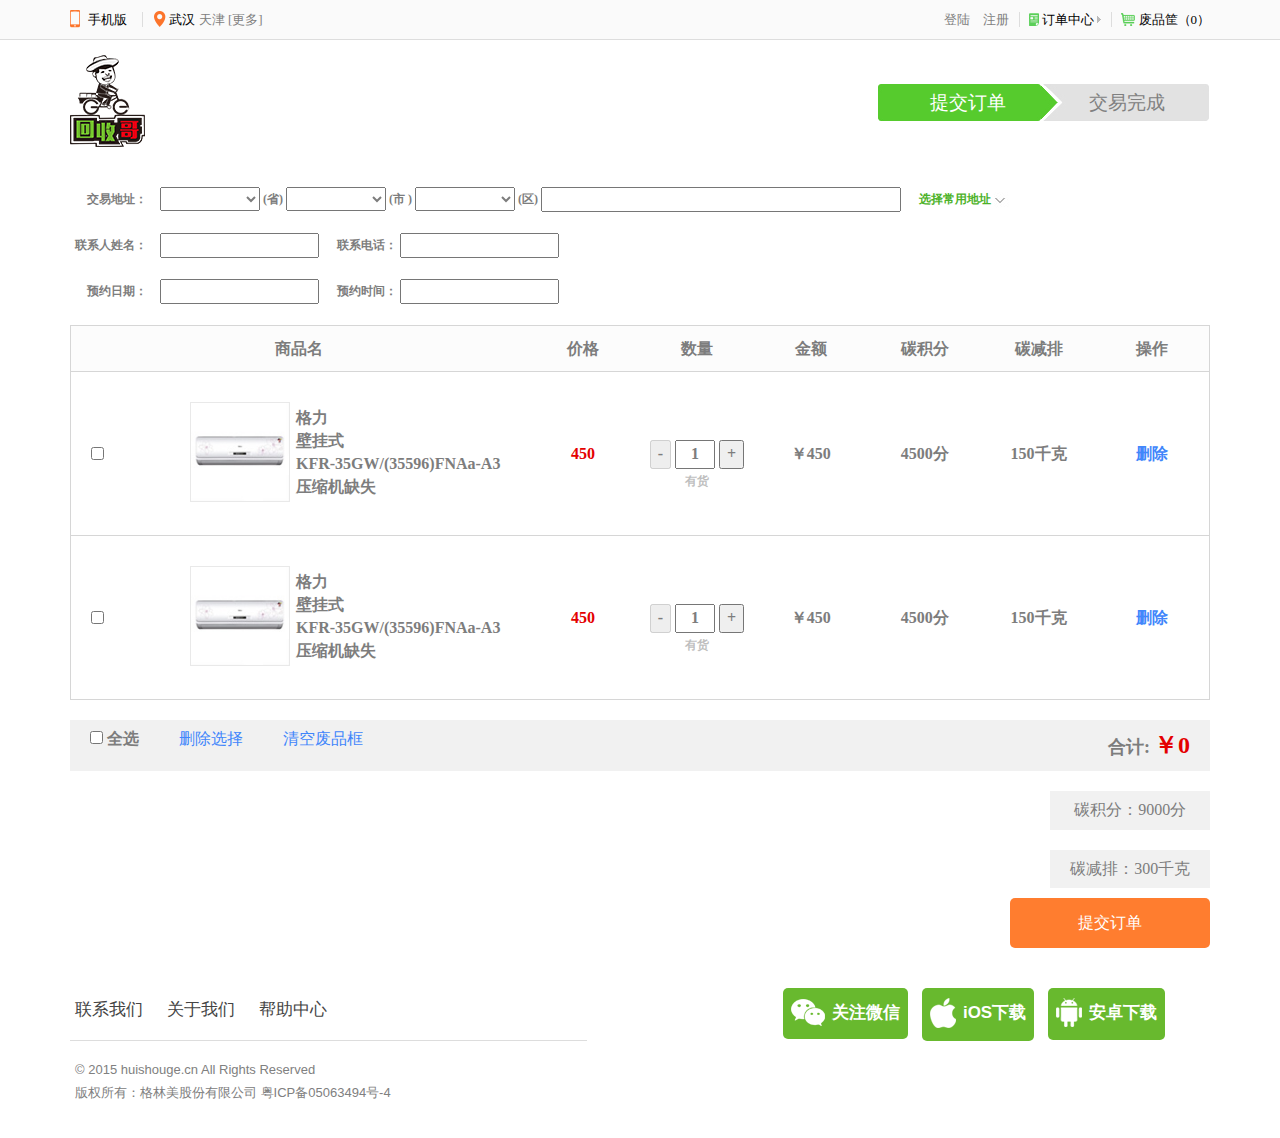
<file: waste-baskets.html>
<!DOCTYPE html>
<html>

<head>
    <meta charset="utf-8" />
    <link rel="icon" href="./images/logo.png" type="image/png" />
    <link rel="shortcut icon" href="./images/logo.png" type="image/png"/>
    <title>废品筐</title>
    <link href="./lib/bootstrap-3.3.7/bootstrap.min.css" rel="stylesheet">
    <!--bootstrap_css-->
    <script src="./lib/jquery-3.4.1/jquery.min.js"></script>
    <!--jquery-->
    <link rel="stylesheet" type="text/css" href="./style/waste-baskets.css" />
    <link href="./style/general.css" rel="stylesheet">
</head>

<body onload="loadProv()">
    <div id="header"></div>

    <div class="middle">
        <div class="container">
            <div class="parent-form" action="#" method="post">
                <div class="form-one">
                    <span>
                        <label for="trading address">　交易地址：</label>
                        <select id="prov" onchange="loadCity()">
                            <option value=""></option>
                        </select>
                        <label>(省)</label>

                        <select id="city" onchange="loadCounty()">
                            <option value=""></option>
                        </select>
                        <label>(市 )</label>

                        <select id="county" onchange="saveAddr()">
                            <option value=""></option>
                        </select>
                        <label>(区)</label>

                        <input type="text" id="detailed-address" />

                        <span class="pointer select-address">
                            <label class="pointer">选择常用地址</label>
                            <img src="images/waste-baskets/ia_100000015.jpg" align="middle">
                        </span>
                        <div id="usual-address">
                            <p>使用过的地址都会自动保存在这里哦</p>
                            <ul>
                                <li>江苏省 南京市 浦口区 盘城街道XXX</li>
                                <li>浙江省 杭州市 上城区 XXX</li>
                                <li>福建省 厦门市 思明区 XXX</li>
                            </ul>
                        </div>

                    </span>
                    <span>
                        <label>联系人姓名：</label>
                        <input type="text" name="contact name" />

                        <label>联系电话：</label>
                        <input type="text" name="contact number" />
                    </span>
                    <span>
                        <label>　预约日期：</label>
                        <input type="text" name="appointment date" />

                        <label>预约时间：</label>
                        <input type="text" name="appointment time" />
                    </span>
                </div>
                <div class="form-two">
                    <table border="0" cellspacing="0" cellpadding="0">
                        <tr>
                            <td>商品名</td>
                            <td>价格</td>
                            <td>数量</td>
                            <td>金额</td>
                            <td>碳积分</td>
                            <td>碳减排</td>
                            <td>操作</td>
                        </tr>
                        <tr>
                            <td>
                                <div class="goods-content">
                                    <input type="checkbox" class="goods-selected" />
                                    <img src="images/waste-baskets/ia_100000005.jpg">
                                    <div>
                                        <span>格力</span>
                                        <span>壁挂式</span>
                                        <span>KFR-35GW/(35596)FNAa-A3</span>
                                        <span>压缩机缺失</span>
                                    </div>
                                </div>
                            </td>
                            <td>
                                <div class="goods-price">
                                    450
                                </div>
                            </td>
                            <td>
                                <div class="goods-quantity">
                                    <input type="button" class="reduce" value="-" disabled="true" />
                                    <input type="text" class="num" value="1" readonly="true" />
                                    <input type="button" class="add" value="+" />
                                    <label>有货</label>
                                </div>
                            </td>
                            <td>
                                <div class="goods-amount">
                                    ￥450
                                </div>
                            </td>
                            <td>
                                <div class="carbon-credits">
                                    4500分
                                </div>
                            </td>
                            <td>
                                <div class="carbon-reduction">
                                    150千克
                                </div>
                            </td>
                            <td>
                                <div class="goods-option">
                                    <div class="delete-item pointer">
                                        删除
                                    </div>
                                </div>
                            </td>
                        </tr>
                        <tr>
                            <td>
                                <div class="goods-content">
                                    <input type="checkbox" class="goods-selected" />
                                    <img src="images/waste-baskets/ia_100000005.jpg">
                                    <div>
                                        <span>格力</span>
                                        <span>壁挂式</span>
                                        <span>KFR-35GW/(35596)FNAa-A3</span>
                                        <span>压缩机缺失</span>
                                    </div>
                                </div>
                            </td>
                            <td>
                                <div class="goods-price">
                                    450
                                </div>
                            </td>
                            <td>
                                <div class="goods-quantity">
                                    <input type="button" class="reduce" value="-" disabled="true" />
                                    <input type="text" class="num" value="1" readonly="true" />
                                    <input type="button" class="add" value="+" />
                                    <label>有货</label>
                                </div>
                            </td>
                            <td>
                                <div class="goods-amount">
                                    ￥450
                                </div>
                            </td>
                            <td>
                                <div class="carbon-credits">
                                    4500分
                                </div>
                            </td>
                            <td>
                                <div class="carbon-reduction">
                                    150千克
                                </div>
                            </td>
                            <td>
                                <div class="goods-option">
                                    <div class="delete-item pointer">
                                        删除
                                    </div>
                                </div>
                            </td>
                        </tr>
                        <tr id="baskets-is-empty">
                            <td colspan="7">
                                <div>
                                    <img src="images/waste-baskets/shopping.svg">
                                    <br />
                                    您的废品框空空如也
                                </div>
                            </td>
                        </tr>
                    </table>
                </div>
                <div class="form-three">
                    <span>
                        <input type="checkbox" id="all-selected" />
                        <label>全选</label>
                        <span id="delete-selected" class="pointer">删除选择</span>
                        <span id="delete-all" class="pointer">清空废品框</span>
                        <span id="total">
                            <span>合计:</span>
                            <span id="total-amount">￥0</span>
                        </span>
                    </span>
                    <span id="total-carbon-credit">碳积分：9000分</span>
                    <span id="total-carbon-reduction">碳减排：300千克</span>

                    <div>
                        <input type="submit" onclick="submit()" value="提交订单" />
                    </div>
                </div>
            </div>
        </div>
    </div>

    <div id="footer"></div>
    <script>$.get({url:'./general/header_order.html',success: (e)=>{$('#header').html(e);}});$.get({url:'./general/footer.html',success: (e)=>{$('#footer').html(e);}});</script>

    <script src="./script/city.js"></script>
    <script src="./script/addr-index.js"></script>
    <script src="./script/calc.js"></script>
    <!-- <script src="js/jquery-3.3.1.js" type="text/javascript" charset="utf-8"></script> -->

</body>

</html>
</file>
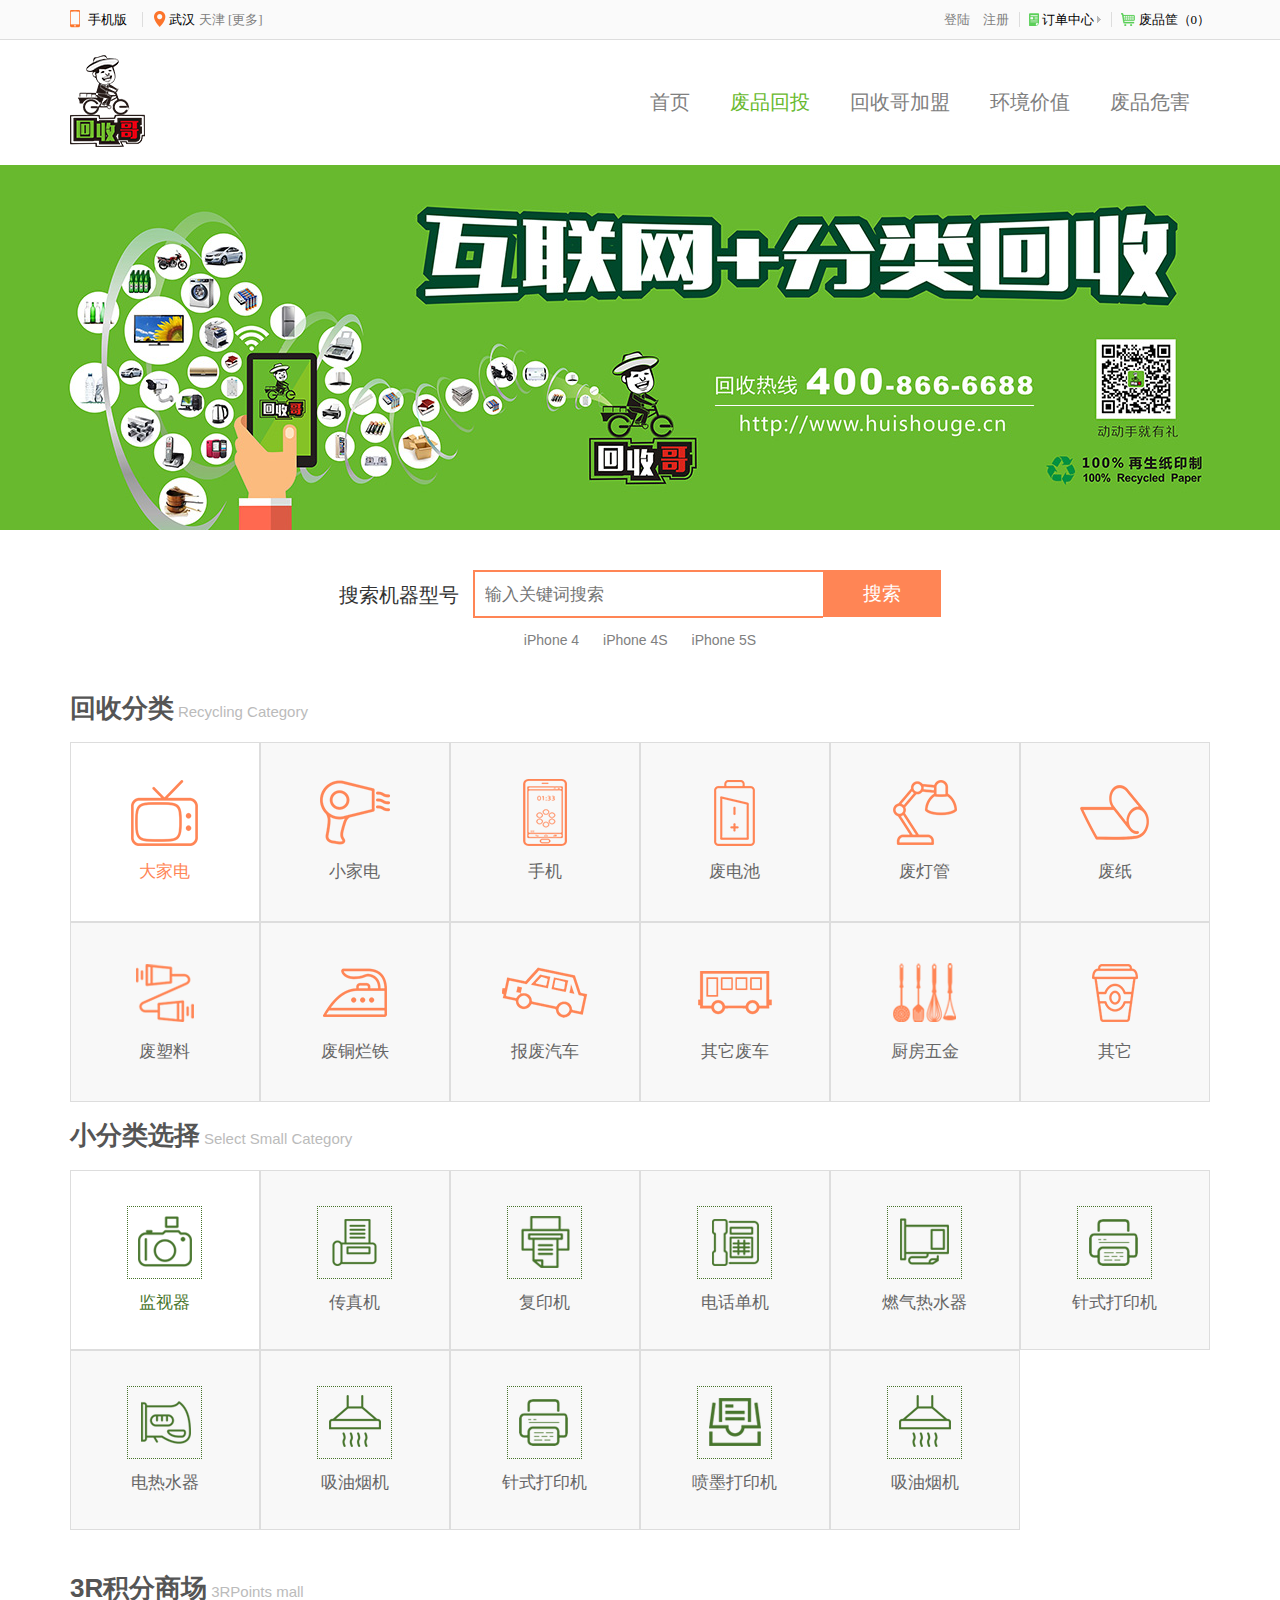
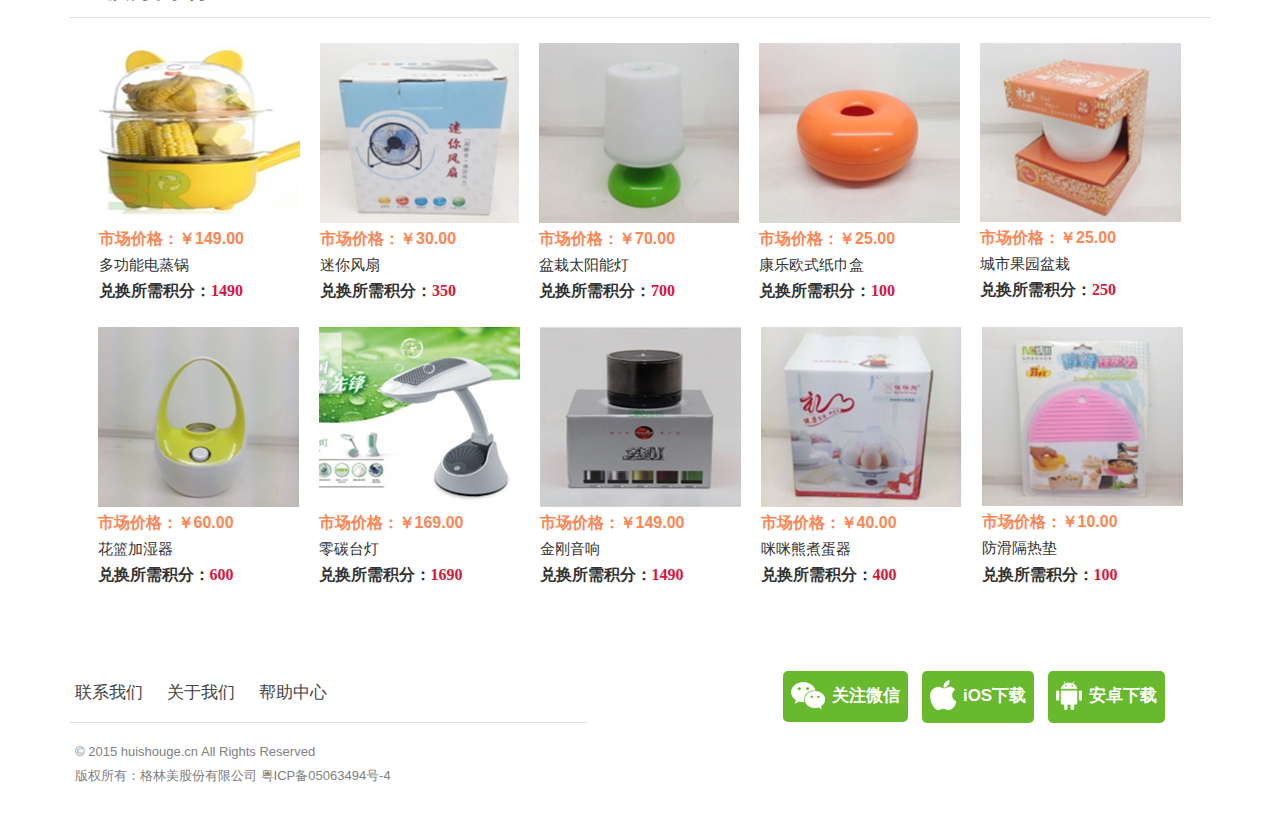
<file: waste-recycling.html>
<html>

<head>
    <meta charset="UTF-8">
    <link rel="icon" href="./images/logo.png" type="image/png" />
    <link rel="shortcut icon" href="./images/logo.png" type="image/png"/>
    <meta name="viewport" content="width=device-width, initial-scale=1.0">
    <title>废品回收</title>

    <link href="./lib/bootstrap-3.3.7/bootstrap.min.css" rel="stylesheet">
    <script src="./lib/jquery-3.4.1/jquery.min.js"></script>
    <link href="./style/waste-recycling.css" rel="stylesheet">
    <link href="./style/general.css" rel="stylesheet">
</head>

<body>
    <div id="header"></div>

    <div>
        <div class="banner"></div>
        <div class="container mid-container">
            <div class="searchbar">
                <div class="searchbar-text">搜索机器型号</div>
                <div class="searchbar-input">
                    <div class="input-group">
                        <input id="keyword" type="text" placeholder="输入关键词搜索" onfocus="inputFocus()" onblur="inputBlur()" />
                        <button>搜索</button>
                    </div>
                    <div class="input-effect"></div>
                </div>
            </div>
            <div class="search-command">
                <a onclick="setKeyword('iPhone 4')">iPhone 4</a>
                <a onclick="setKeyword('iPhone 4S')">iPhone 4S</a>
                <a onclick="setKeyword('iPhone 5S')">iPhone 5S</a>
            </div>
            <div class="category">
                <div class="category-box">
                    <div class="category-title">
                        <span>回收分类</span>
                        <span>Recycling Category</span>
                    </div>
                    <div class="category-content item-orange" id="cate-big">
                        
                    </div>
                </div>
                <div class="category-box">
                    <div class="category-title">
                        <span>小分类选择</span>
                        <span>Select Small Category</span>
                    </div>
                    <div class="category-content item-green" id="cate-small">
                        
                    </div>
                </div>
            </div>
            <div class="point-mall">
                <div class="point-mall-title">
                    <span>3R积分商场</span>
                    <span>3RPoints mall</span>
                </div>
                <div class="point-goods-box" id="point-mall">
                    
                </div>
            </div>
        </div>
    </div>

    <div id="footer"></div>
    <script>const tab=2;$.get({url:'./general/header.html',success: (e)=>{$('#header').html(e);tab?$('#header-tab-'+tab.toString()).addClass('actived'):0;}});$.get({url:'./general/footer.html',success: (e)=>{$('#footer').html(e);}});</script>
    <script src="script/waste-recycling.js"></script>
</body>

</html>
</file>
<file: style/index.css>
.scroll-banner {
    height: 700px;
}

.scroll-banner > .scroll-item {
    height: 700px;
    margin-top: -700px;
    opacity: 0;
    background-position: center;
    background-size: auto 700px;
    background-repeat: no-repeat;
    background-attachment: scroll;
    transition: opacity 1s ease;
    cursor: pointer;
}

.scroll-banner > .scroll-item:first-child {
    margin-top: 0;
}

.scroll-banner > .scroll-item.actived {
    opacity: 1;
}

.scroll-item#banner1 {
    background-image: url(/images/index/banner1.jpg);
}
.scroll-item#banner2 {
    background-image: url(/images/index/banner2.jpg);
}
.scroll-item#banner3 {
    background-image: url(/images/index/banner3.jpg);
}


.scroll-content {
    height: 700px;
    text-align: right;
    position: relative;
    top: -700px;
}

.scroll-content > .scroll-right-box {
    display: inline-block;
    width: 300px;
    height: 360px;
    margin: 170px 170px 130px 0;
    background-color: #fff;
    border-radius: 7px;
    padding: 30px 20px;
    text-align: center;
}

.scroll-right-box > .phone {
    text-align: left;
    padding-bottom: 20px;
    margin: 0 10px;
    border-bottom: 1px solid #ddd;
}
.scroll-right-box > .phone > div {
    display: inline-block;
    vertical-align: middle;
    font-size: 18px;
    line-height: 1;
}
.scroll-right-box > .phone > div:last-child > div:last-child {
    font-size: 30px;
    font-weight: bold;
}

.scroll-right-box > .entry {
    margin-top: 20px;
    text-align: center;
}
.scroll-right-box > .entry > div {
    margin-bottom: 10px;
}
.scroll-right-box > .entry > .entry-btn {
    border: 1px solid #ddd;
    background-color: #fafafa;
    color: #68b92e;
    font-weight: bold;
    font-size: 24px;
    padding: 15px;
    cursor: pointer;
}
.scroll-right-box > .entry > .entry-btn:hover {
    background-color: #eee;
}



.scroll-dot {
    width: 100%;
    text-align: center;
    height: 15px;
    /* position: relative; */
    /* top: -40px; */
}

.scroll-dot > dot {
    display: inline-block;
    width: 15px;
    height: 15px;
    border-radius: 50%;
    background-color: #fff;
    box-shadow: 0px 0px 2px #fff;
    margin: 0 7px;
    cursor: pointer;
    transition: all 0.25s ease;
}

.scroll-dot > dot.actived {
    background-color: #ccc;
    box-shadow: 0px 0px 2px #ccc;
}
</file>
<file: style/general.css>
/* GLOBAL START */

.v-divideline {
    border-right: 1px solid #ddd;
}

a.a-black-gray, a.a-black-gray:visited {
    color: black;
}
a.a-black-gray:hover, a.a-black-gray:active {
    color: gray;
}

a.a-gray-red, a.a-gray-red:visited {
    color: gray;
}
a.a-gray-red:hover, a.a-gray-red:active {
    color: red;
}

a.a-black-red, a.a-black-red:visited {
    color: black;
}
a.a-black-red:hover, a.a-black-red:active {
    color: red;
}

a, a:visited, a:hover, a:active {
    text-decoration: none !important;
}

/* GLOBAL END */

/* navbar START */

.header-navbar {
    position: sticky;
    height: 40px;
    width: 100%;
    background-color: #fafafa;
    border-bottom: 1px solid #ddd;
}

.header-navbar > .container {
    height: 100%;
}

.header-navbar > .container > .navbar-left-box {
    float: left;
    height: 100%;
}

.navbar-left-box > div, .navbar-right-box > div {
    display: inline-block;
    height: 100%;
    line-height: 40px;
    font-family: SimSun;
    font-size: 13px;
    vertical-align: middle;
}

.navbar-left-box > .version-phone > img {
    margin-top: -4px;
}

.navbar-left-box > .version-phone > .version-phone-text {
    padding: 0 15px 0 5px;
}

.city-position {
    margin-left: 7px;
}

.city-position > img {
    margin-top: -4px;
}

.header-navbar > .container > .navbar-right-box {
    float: right;
    height: 100%;
}

.nav-login > a {
    padding: 0 5px;
}

.nav-order-center {
    margin-left: 5px;
}

.nav-order-center > img {
    margin-top: -4px;
}

.nav-cart {
    margin-left: 5px;
}

.nav-cart > img {
    margin-top: -4px;
}

/* navbar END */

/* header logo START */

.header-logo {
    height: 125px;
}

.header-logo > .container {
    height: 100%;
    padding-top: 15px;
    padding-bottom: 15px;
}

.header-logo > .container > .logo-box {
    float: left;
    height: 100%;
}

.header-logo > .container > .logo-tab {
    float: right;
    height: 100%;
    display: flex;
    flex-flow: row nowrap;
    justify-content: center;
    align-items: center;
}

.logo-tab > .logo-tab-item {
    flex: 0 1 auto;
    font-size: 20px;
    padding: 0 20px;
}

.logo-tab > .logo-tab-item > a, .logo-tab > .logo-tab-item > a:visited {
    text-decoration: none;
    color: gray;
}

.logo-tab > .logo-tab-item > a:hover, .logo-tab > .logo-tab-item > a:active, .logo-tab > .logo-tab-item.actived > a {
    text-decoration: none;
    color: #68b92e;
}

.header-logo > .container > .order-tab {
    float: right;
    height: 100%;
    font-size: 0;
    display: flex;
    flex-flow: row nowrap;
    align-items: center;
}

.order-tab > div > div {
    user-select: none;
    display: inline-block;
    height: 37px;
    font-size: 19px;
    text-align: center;
    line-height: 37px;
}

.order-tab > div > div:first-child {
    width: 180px;
    background: url(../images/general/wb-nav1.png) no-repeat left;
    color: white;
}

.order-tab > div > div:last-child {
    width: 167px;
    background: url(../images/general/wb-nav2.png) no-repeat left;
    margin-left: -15px;
    color: gray;
}

/* header logo END */

/* footer START */

.footer {
    height: 150px;
    margin-top: 30px;
    display: flex;
    flex-flow: row nowrap;
    justify-content: space-between;
    align-items: flex-start;
}

.footer > .footer-item {
    flex: 1 1 auto;
}

.footer-item > .about-box {
    width: 100%;
    border-bottom: 1px solid #ddd;
    padding: 10px 0 17px;
}

.footer-item > .about-box > a {
    font-size: 17px;
    color: #444;
    padding: 0 15px 0 5px;
}

.footer-item > .copyright {
    padding: 15px 5px;
    font-size: 13px;
    color: gray;
}

.footer-item > .copyright > div {
    margin: 5px 0;
}

.platform {
    text-align: right;
    padding-right: 40px;
}

.platform-item {
    text-align: left;
    background-color: #68b92e;
    padding: 13px 8px;
    border-radius: 5px;
    display: inline-block;
    margin: 0 5px;
    cursor: pointer;
}

.platform-item > img {
    margin-top: -4px;
}

.platform-item > span {
    color: white;
    font-weight: bold;
    margin-left: 3px;
    font-size: 17px;
}

/* footer END*/

/* overlay START */

.overlay {
    position: fixed;
    left: 0;
    right: 0;
    top: 0;
    bottom: 0;
    width: 100%;
    height: 100%;
    background-color: rgba(0,0,0,0.3);
}

.overlay-box {
    position: fixed;
    border-radius: 7px;
    padding: 10px 15px;
    background-color: #fff;
    left: 50%;
    top: 50%;
    transform: translate(-50%, -50%);
}

.overlay-inner {
    padding: 30px;
}

.overlay-box > .overlay-close {
    float: right;
    cursor: pointer;
}

#wechat-box > img {
    width: 400px;
    height: 400px;
}

#download-box {
    display: flex;
    flex-flow: row nowrap;
    justify-content: space-between;
    align-items: center;
}

#download-box > div {
    flex: 0 0 auto;
    text-align: center;
}

#download-box > div > img {
    width: 280px;
    height: 280px;
}

#download-box > div > div {
    color: black;
    margin-top: 20px;
    font-size: 20px;
    font-weight: bold;
}

/* overlay END */

/* to top START */

.to-top-box {
    border: 1px solid #ddd;
    background-color: #fff;
    width: 50px;
    height: 50px;
    position: fixed;
    right: calc(50% + 585px + 20px);
    top: 70%;
    transform: translate(0,-50%);
    cursor: pointer;
    color: gray;
    text-align: center;
    border-radius: 5px;
}
.to-top-box > span {
    font-size: 25px;
    line-height: 50px;
}

.to-top-box:hover {
    background-color: #eee;
}

/* to top END */
</file>
<file: style/about-us.css>
/* 中间部分 */
.m-body {
    display: flex;
}
/* 中间左边部分 */
.m-left {
    /* width: 260px; */
    height: 318px;
    /* background-color: antiquewhite; */
    margin-top: 50px;
    border: 1px solid lightgrey;
    border-left: none;
    border-bottom: none;
    border-top: 0px;
    border-right: none;
}
/* 左边i图标 */
.m-left-logo-i {
    width: 243px;
    height: 150px;
    /* background-color: aqua; */
    margin: 0 auto;
    margin-right: 0px;
    border: 1px solid lightgrey;
    border-bottom: 0px;
    /* border-top: 0px; */
    border-right: 0px;
}
.m-left-logo-i img {
    transform: translate(80px, 40px);
}
/* 左边三行字 */
.m-left-list {
    width: 243px;
    height: 168px;
    /* background-color: blueviolet; */
    border: 1px solid lightgrey;
    /* border-bottom: 0px; */
    border-top: 0px;

    border-right: 0px;
    margin: 0 auto;
    margin-right: 0px;
}
.m-left-list ul {
    /* list-style: none; */
    /* width: 243px;
	height: 159px; */
    /* background-color: red; */
}
.m-left-list ul li {
    height: 53px;
    line-height: 53px;
    color: black;
    text-align: center;
    border-top: 1px solid lightgrey;
    font-size: 15px;
    user-select: none;
}

.m-left-list ul li.active {
    margin-left: -17px;
    line-height: 42px;
    background: url(../images/about-us/m-left-backgrond.png) center no-repeat;
    color: white !important;
}

/* 中间右边部分 */
.m-right {
    width: 75%;
    min-height: 600px;
    /* background-color: aquamarine; */
    margin-top: 50px;
    border: 1px solid lightgrey;
}
/* 右边上面一行图片和小字 */
.m-right-up {
    width: 95%;
    height: 50px;
    /* background-color: burlywood; */
    margin: 0 auto;
    display: flex;
    border-bottom: 1px solid lightgrey;
}
.m-right-up img {
    transform: translateY(20px);
}
.m-right-upword {
    padding-left: 10px;
    padding-top: 18px;
    color: grey;
}

/* 右边下面文字图片内容 */
/* 联系我们 */
.m-right-down {
    width: 95%;
    min-height: 300px;
    /* background-color: blue; */
    margin: 0 auto;
}
.m-right-down img {
    width: 100%;
    padding-bottom: 20px;
}
.m-right-down-title {
    display: block;
    font-size: 20px;
    font-weight: bold;
    color: #009b2d;
    height: 50px;
    line-height: 50px;
    text-align: center;
    padding-top: 20px;
}
.m-right-down-word {
    padding-top: 20px;
    /* text-indent: 2em; */
    line-height: 30px;
    color: grey;
    padding-bottom: 10px;
}
/* 关于我们 */
.m-right-down-phy2 {
    text-indent: 5%; /* 首行缩进 */
}
.m-right-down-phy2 p {
    padding-top: 8px;
    padding-bottom: 5px;
    line-height: 35px;
    color: grey;
    font-size: 15px;
}

/* 帮助中心 */
.m-right-down-cp2 {
    display: block;
    font-size: 18px;
    height: 50px;
    line-height: 50px;
    color: #009b2d;
    padding-top: 20px;
}
.m-right-down ul {
    padding-top: 10px;
    padding-bottom: 10px;
    /* border-bottom: 1px dotted lightgrey; */
    line-height: 40px;
}
.m-right-down ul li {
    font-family: SimSun;
    padding-top: 10px;
    color: grey;
}
.m-right-down ul li b {
    font-weight: bold;
    background: url(../images/about-us/about_li.jpg) left no-repeat;
    padding-left: 10px;
}
.help-page ul li b {
    font-size: 17px;
}
.help-page ul {
    background-image: linear-gradient(to right, #ccc 0%, #ccc 30%, transparent 30%);
    background-size: 8px 1px;
    background-repeat: repeat-x;
    background-position-y: 100%;
}
.m-right-down ul li p {
    font-size: 15px;
    line-height: 1.8;
    padding-left: 10px;
}
.m-right-down-hotline {
    display: flex;
    justify-content: center;
}
.m-right-down-innerpage {
    display: flex;
    justify-content: center;
    padding-bottom: 20px;
    padding-top: 20px;
}
.m-right-down-innerpage > a {
    padding: 0 4px;
    cursor: pointer;
}
.m-right-down-innerpage > a,
.m-right-down-innerpage > a:visited {
    color: black;
    text-decoration: none;
}
.m-right-down-innerpage > a:hover,
.m-right-down-innerpage > a:focus,
.m-right-down-innerpage > a:active,
.m-right-down-innerpage > a.actived {
    color: red;
    text-decoration: none;
}
.m-right-down-innerpage > span {
    color: gray;
}
.m-right-down-hotline-word {
    padding-top: 25px;
    padding-left: 10px;
}
.m-right-down-hotline-word > p {
    margin-bottom: 5px;
}

#select2,
#select3 {
    display: none;
}


.cursor {
    cursor: pointer;
}
</file>
<file: style/environmental.css>
/* center picture */
.center {
    width: 100%;
    height: 80%;
    background-color: #ffffff;
}

/* left piece */
.center-left {
    width: 243px;
    float: left;
    border: 1px solid #d6d6d6;
    border-right: 0;
}
.center-left-img {
    text-align: center;
    margin: 30px 0 40px;
}
.center-left span {
    display: block;
    height: 40px;
    line-height: 40px;
    font-size: 24px;
    color: #009b2d;
}
.center-left li {
    height: 53px;
    line-height: 53px;
    text-align: center;
    border-top: 1px solid #e4e3e3;
    position: relative;
    z-index: 1;
    font-size: 15px;
    color: black;
    user-select: none;
}

/* //
//
//
//
//
//problem
//怎么固定住没有搞定。。。
//
//
//
//
// */

.center-left li.actived {
    background-image: url(../images/environmental/env_2.png);
    margin-left: -17px;
    line-height: 42px;
    color: white;
}

/* right piece */
.center-right {
    width: calc(100% - 243px);
    float: right;
    background-color: #ffffff;
    border: 1px solid #d6d6d6;
    padding: 10px 15px;
}
.right-top {
    border-bottom: 1px solid #ddd;
}
.center-right span {
    height: 54px;
    line-height: 54px;
    letter-spacing: 1px;
    font-size: 14px;
    transform: translateX(-50px);
    padding-left: 10px;
    font-family: SimSun;
}
.center-right img {
    float: left;
    transform: translateY(20px);
    padding-left: 5px;
}
.title {
    font-size: 18px;
    font-weight: 500;
    color: #009b2d;
    text-underline: unset;
    float: left;
    padding-left: 10px;
}

.en-value-tit {
    display: block;
    font-size: 18px;
    color: #009b2d;
    height: 50px;
    line-height: 50px;
    padding-left: 10px;
}
.en-value-right {
    width: 846px;
    float: left;
    /* padding: 0 20px 30px; */
}

.en-value-right-2 {
    padding-bottom: 30px;
}
.en-value-right-2 li {
    height: 54px;
    line-height: 54px;
    overflow: hidden;
    font-size: 16px;
    font-family: SimSun;
    margin: 0 15px 0 5px;
    background-image: linear-gradient(to right, #ccc 0%, #ccc 50%, transparent 50%);
    background-size: 8px 1px;
    background-repeat: repeat-x;
    background-position-y: 100%;
}

.en-value-right-2 li p a {
    width: 650px;
    margin-right: 30px;
    line-height: 54px;
    display: block;
    float: left;
    color: #515151;
    padding-left: 10px;
}
.en-value-right-2 li p a:hover {
    color: #f00;
}
.en-value-right-2 li span {
    float: right;
    display: block;
    width: 100px;
    color: #9c9c9c;
    line-height: 54px;
}
.en-value-right-3 {
    width: 200px;
    margin: 0 auto;
    font-size: 16px;
    font-family: SimSun;
}
.en-value-right-3 dl dt {
    width: 60px;
    height: 36px;
    line-height: 36px;
    text-align: center;
    float: left;
    margin-right: 5px;
    cursor: pointer;
    font-weight: normal;
}

.en-value-right-3 dl dd {
    width: 10px;
    height: 36px;
    line-height: 36px;
    text-align: center;
    float: left;
    margin-right: 5px;
    cursor: pointer;
}

.en-value-right-3 dl dt:hover, .en-value-right-3 dl dd:hover {
    color: red;
}

.en-value-tit yahei li {
    text-underline: inherit;
}
</file>
<file: style/env_main.css>
@charset "utf-8";


/*页面基本属性 */



html {
    font-family: "宋体", Arial, Helvetica, sans-serif;
    font-size: 13px;
}

body {
    margin: 0;
    color: #7d7d7d;
    background: #FFF;
}

img {
    border: 0;
    margin: 0;
    padding: 0;
}

a {
    text-decoration: none;
    color: #000;
}

a:hover {
    color: #F00;
}

p {
    line-height: 24px;
}

p a {
    color: #F00;
}

p a:Hover {
    text-decoration: underline;
}

ul, ol, h1, h2, li, dt, dd, dl {
    list-style: none;
    margin: 0;
    padding: 0;
}

input, textarea {
    font-size: 12px;
}

.left {
    float: left;
}

.right {
    float: right;
}

.clear {
    clear: both;
}

.hide {
    display: none;
}

.overflow {
    overflow: auto;
    zoom: 1;
}

.container {
    text-align: left;
    width: 1142px;
    margin: 0 auto;
}

.brnone {
    background: none !important;
}

.mrnone {
    margin-right: 0 !important;
}

.brnone {
    border-right: 0 !important;
}

div, dl, dt, dd, ul, ol, li, h1, h2, h3, h4, h5, h6, pre, code, form,
    fieldset, legend, input, textarea, p, blockquote, th, td {
    margin: 0;
    padding: 0;
}

.red {
    color: #e40000 !important;
}

.yahei {
    font-family: "Microsoft Yahei";
}

textarea:focus, input:focus {
    outline: none;
}

/*- head css--------------------------- */
.head {
    margin: 0 auto;
}

.top_bg {
    width: 100%;
    background: #fcfcfc;
    height: 40px;
    line-height: 40px;
    border-bottom: 1px solid #e6e6e6;
}

.top {
    width: 1140px;
    height: 108px;
    margin: 0px auto;
    color: #474747;
}

.top a {
    color: #474747;
    padding: 0 3px;
}

.top a:hover {
    color: #a48c7f;
}

.top_left {
    float: left;
    width: 300px;
}

.top_left img {
    padding: 12px 5px 0 0;
    float: left;
}

.top_l1 {
    float: left;
}

.top_l1 a {
    display: block;
    float: left;
}

.top_l1 span {
    display: block;
    color: #d1d1d1;
    float: left;
    width: 20px;
    text-align: center;
}

.top_l2 {
    float: left;
}

.top_l2 span a {
    color: #999898;
}

.top_l2 span a:hover {
    color: #F00;
}

.top_right {
    float: right;
}

.top_right a span {
    color: #a48c7f;
}

.top_right span {
    display: block;
    color: #d1d1d1;
    float: left;
    width: 20px;
    text-align: center;
}

.top_r1 {
    float: left;
}

.top_r1 a {
    color: #777;
}

.top_r2 {
    float: left;
    background: url(../images/top_3_1.png) right no-repeat;
    width: 76px;
}

.top_r2 img {
    float: left;
    padding: 14px 5px 0 0;
}

.top_r3 {
    float: left;
}

.top_r3 img {
    float: left;
    padding: 14px 5px 0 0;
}

.top_right a:hover {
    color: #F00;
}

.logo_bg {
    width: 100%;
    background: #FFF;
}

.logo {
    width: 1140px;
    margin: 0px auto;
    height: 95px;
    text-align: center;
    padding: 15px 0;
}

.logo_left {
    float: left;
}

.logo_nav {
    float: right;
    width: 550px;
    padding-top: 40px;
}

.logo_nav li {
    float: right;
    font-size: 18px;
    width: 110px;
}

.logo_nav li a {
    color: #6c6c6c;
}

.logo_nav li.nav_now a {
    color: #6ab82f !important;
    font-weight: 400;
}

.wb_nav {
    float: right;
    width: 372px;
    padding-top: 40px;
    position: relative;
    z-index: 1;
}

.wb_nav li {
    font-size: 18px;
    height: 37px;
    line-height: 37px;
    width: 180px;
}

.wb_nav li.submit {
    background: url(../images/wb-nav1.png) no-repeat;
    position: absolute;
    z-index: 3;
    left: 50px;
    top: 40px;
    color: #FFF;
}

.wb_nav li.complet {
    background: url(../images/wb-nav2.png) no-repeat;
    position: absolute;
    z-index: 3;
    left: 216px;
    top: 40px;
    color: #707070;
}

.banner_bg {
    width: 100%;
    overflow: hidden;
}

.banner {
    width: 100%;
    height: 742px;
    position: relative;
    margin: 0 auto;
}

.banner .hd li {
    height: 742px;
}

.banner .hd li a {
    display: block;
    height: 100%;
}

.banner .bd {
    height: 25px;
    width: 100%;
    position: absolute;
    bottom: 15px;
    left: 0;
    zoom: 1;
    z-index: 3;
}

.banner .bd_box {
    position: absolute;
    right: 43%;
    top: 0;
}

.banner .bd_btn {
    position: relative;
    left: -50%;
    display: none;
}

.banner .bd_box ul {
    
}

.banner .bd li {
    text-align: center;
    cursor: pointer;
    float: left;
    width: 30px;
    height: 22px;
    background: url(../images/circlebutton.png) no-repeat;
    text-indent: -9999px;
}

.banner .bd li.on {
    background-position: 0 -21px;
}

.banner .kd {
    width: 1000px;
    margin: 0 auto;
    position: relative;
    height: 25px;
    bottom: 5px;
}
/*.banner .prev, .banner .next { width: 24px;height: 24px;position: absolute; bottom:0; z-index: 60;}
.banner .kd .prev{ background: url(../images/slider-arrows.png) no-repeat 0 0; right: 48px;}
.banner .kd .next { background: url(../images/slider-arrows.png) no-repeat -40px 0; right: 20px;}*/
.banner_box {
    width: 1100px;
    margin: 0 auto;
    position: relative;
    z-index: 5555;
    top: -750px;
}

.banner_fix {
    width: 260px;
    height: 318px;
    background: url(../images/link_bg.png) no-repeat;
    position: absolute;
    z-index: 6666;
    top: 180px;
    right: 0;
    padding: 20px 18px;
}

.banner_fix_1 {
    width: 215px;
    height: 85px;
    background: url(../images/I1_phone.png) 10px 5px no-repeat;
    color: #303030;
    padding-left: 50px;
}

.banner_fix_1 span {
    font-size: 18px;
    display: block;
}

.banner_fix_1 p {
    font-size: 28px;
    font-family: "akzidenz-grotesk-BQ EXTRA CONDE";
    font-weight: bolder;
}

.banner_fix_2 {
    
}

.banner_fix_2 dl dd {
    border: 1px solid #dbdbdb;
    background: #fcfcfc;
    padding: 20px 0px 20px 25px;
    width: 235px;
    height: 50px;
}

.banner_fix_2 dl dd img {
    float: left;
    margin-right: 10px;
}

.banner_fix_2 dl dd div {
    float: left;
    color: #62b91d;
    letter-spacing: 1px;
}

.banner_fix_2 dl dd strong {
    font-size: 22px;
    display: block;
    line-height: 50px;
}

.banner_fix_2 dt {
    text-align: center;
    padding: 12px 0;
}

/*---footer css------------------*/
.foot_bg {
    width: 100%;
    height: 150px;
    margin-top: 30px;
}

.foot {
    width: 1140px;
    margin: 0 auto;
    color: #8b8b8b;
}

.foot_left {
    width: 460px;
    float: left;
}

.foot_l1 {
    background: url(../images/foot-line.png) bottom no-repeat;
    line-height: 55px;
    padding-left: 5px;
}

.foot_l1 a {
    padding-right: 20px;
    color: #454545;
    font-size: 16px;
}

.foot_left p {
    color: #9a9a9a;
    font-size: 13px;
    padding: 10px 0 0 5px;
}

.foot_left p {
    display: block;
}

.foot_left p a {
    color: #9a9a9a;
}

.foot_left p a:hover {
    color: #f00;
    text-decoration: none;
}

.foot_right {
    width: 518px;
    height: 50px;
    float: right;
    margin-top: 15px;
}

.foot_right li {
    width: 126px;
    background: #47b73e;
    height: 50px;
    float: left;
    line-height: 50px;
    text-align: center;
    margin-right: 20px;
    font-weight: 700;
    border-radius: 5px;
}

.foot_right li a {
    color: #FFF;
    font-size: 16px;
}

.foot_right li img {
    padding: 12px 5px 0 10px;
    float: left;
}

.foot_right li span {
    float: left;
    display: block;
}

.foot_w1 {
    width: 126px;
    background: url(../images/foot_button1.png) no-repeat;
}

.foot_w2 {
    width: 150px;
    background: url(../images/foot_button2.png) no-repeat;
}

.foot_w3 {
    width: 200px;
    background: url(../images/foot_button3.png) no-repeat;
}
</file>
<file: style/hazardous-waste.css>
/* center picture */
.center {
    width: 100%;
    height: 80%;
    background-color: #ffffff;
}

/* left piece */
.center-left {
    width: 243px;
    float: left;
    border: 1px solid #d6d6d6;
    border-right: 0;
}
.center-left-img {
    text-align: center;
    margin: 30px 0 40px;
}
.center-left span {
    display: block;
    height: 40px;
    line-height: 40px;
    font-size: 24px;
    color: #009b2d;
}
.center-left li {
    height: 53px;
    line-height: 53px;
    text-align: center;
    border-top: 1px solid #e4e3e3;
    position: relative;
    z-index: 1;
    font-size: 15px;
    color: black;
    user-select: none;
}

/* //
//
//
//
//
//problem
//怎么固定住没有搞定。。。
//
//
//
//
// */

.center-left li.actived {
    background-image: url(../images/environmental/env_2.png);
    margin-left: -17px;
    line-height: 42px;
    color: white;
}

/* right piece */
.center-right {
    width: calc(100% - 243px);
    float: right;
    background-color: #ffffff;
    border: 1px solid #d6d6d6;
    padding: 10px 15px;
}
.right-top {
    border-bottom: 1px solid #ddd;
}
.center-right span {
    height: 54px;
    line-height: 54px;
    letter-spacing: 1px;
    font-size: 14px;
    transform: translateX(-50px);
    padding-left: 10px;
    font-family: SimSun;
}
.center-right img {
    float: left;
    transform: translateY(20px);
    padding-left: 5px;
}
.title {
    font-size: 18px;
    font-weight: 500;
    color: #009b2d;
    text-underline: unset;
    float: left;
    padding-left: 10px;
}

.en-value-tit {
    display: block;
    font-size: 18px;
    color: #009b2d;
    height: 50px;
    line-height: 50px;
    padding-left: 10px;
}
.en-value-right {
    width: 846px;
    float: left;
    /* padding: 0 20px 30px; */
}

.en-value-right-2 {
    padding-bottom: 30px;
}
.en-value-right-2 li {
    height: 54px;
    line-height: 54px;
    overflow: hidden;
    font-size: 16px;
    font-family: SimSun;
    margin: 0 15px 0 5px;
    background-image: linear-gradient(to right, #ccc 0%, #ccc 50%, transparent 50%);
    background-size: 8px 1px;
    background-repeat: repeat-x;
    background-position-y: 100%;
}

.en-value-right-2 li p a {
    width: 650px;
    margin-right: 30px;
    line-height: 54px;
    display: block;
    float: left;
    color: #515151;
    padding-left: 10px;
}
.en-value-right-2 li p a:hover {
    color: #f00;
}
.en-value-right-2 li span {
    float: right;
    display: block;
    width: 100px;
    color: #9c9c9c;
    line-height: 54px;
}
.en-value-right-3 {
    width: 200px;
    margin: 0 auto;
    font-size: 16px;
    font-family: SimSun;
}
.en-value-right-3 dl dt {
    width: 60px;
    height: 36px;
    line-height: 36px;
    text-align: center;
    float: left;
    margin-right: 5px;
    cursor: pointer;
    font-weight: normal;
}

.en-value-right-3 dl dd {
    width: 10px;
    height: 36px;
    line-height: 36px;
    text-align: center;
    float: left;
    margin-right: 5px;
    cursor: pointer;
}

.en-value-right-3 dl dt:hover, .en-value-right-3 dl dd:hover {
    color: red;
}

.en-value-tit yahei li {
    text-underline: inherit;
}
</file>
<file: style/item.css>
.main-container {
    margin-top: 30px;
    display: flex;
    flex-flow: row nowrap;
    justify-items: left;
    align-items: flex-start;
}

.img-box {
    width: 400px;
    height: 400px;
    border: 1px solid lightgray;
    overflow: hidden;
    display: inline-block;
    cursor: all-scroll;
}

.img-box > img {
    width: 100%;
    height: 100%;
}

.zoom-box {
    width: 400px;
    height: 400px;
    border: 1px solid gray;
    overflow: hidden;
    display: inline-block;
    margin-left: 20px;
    position: absolute;
}

#zoom-img {
    position: relative;
}

.zoom-overlay {
    background: url(../images/item/overlay.png);
    position: relative;
    z-index: 512;
    pointer-events: none;
}

.main-container > div:first-child{
    flex: 0 0 auto;
}

.main-container > .item-info {
    flex: 1 1 auto;
    padding: 0 30px;
}

.item-info > .item-name {
    color: black;
    font-size: 18px;
    font-weight: bold;
    /* text-indent: 5px; */
}

.item-info > .item-price {
    margin-top: 10px;
}

.item-info > .item-price > div {
    display: inline-block;
    color: gray;
}

.item-info > .item-point > div {
    display: inline-block;
    color: red;
}

.item-info > .item-price > div:last-child > span {
    font-weight: bolder;
}

.item-info > .item-point > div:last-child {
    font-size: 2.3em;
    font-weight: bolder;
}

.item-info > .item-intro {
    color: gray;
    font-size: 14px;
    margin-top: 40px;
}

.item-info > .item-count {
    margin-top: 20px;
    height: 30px;
}

.item-count > div {
    display: inline-block;
    vertical-align: middle;
}

.item-count > .tip {
    color: gray;
    font-size: 14px;
    padding-right: 30px;
}

.item-count > .count-selector {
    height: 100%;
    /* width: 100px; */
    margin-right: 10px;
    font-size: 0;
}

.item-count > .count-selector > .count-box {
    outline: 0;
    border-radius: 0;
    border: 1px solid #ddd;
    height: 100%;
    width: 3em;
    padding: 5px;
    font-size: 14px;
    display: inline-block;
    vertical-align: middle;
}

.item-count > .count-selector> .count-btn-box {
    display: inline-block;
    height: 30px;
    width: 20px;
    vertical-align: middle;
}

.item-count > .count-selector > .count-btn-box > div {
    border: 1px solid #ddd;
    cursor: pointer;
    font-size: 13px;
    height: 15px;
}

.item-count > .count-selector > .count-btn-box > div[disabled] {
    color: #aaa;
    cursor: unset;
}

.item-count > .count-selector > .count-btn-box > div > div {
    display: block;
    width: 19px;
}

.btn-box {
    margin-top: 30px;
}

.recommand {
    flex: 0 0 auto;
    display: inline-block;
    display: flex;
    flex-flow: column nowrap;
    justify-content: left;
    align-items: center;
    width: 200px;
    border-left: 1px solid #ddd;
    padding: 0 30px;
}

.recommand > div:first-child > s {
    position: absolute;
    width: 140px;
    height: 10px;
    border-bottom: 1px solid #ddd;
}

.recommand > div:first-child > span {
    position: absolute;
    padding: 0 5px;
    background-color: #fff;
    color: #999;
    margin-left: 37px;
}

.recommand > div {
    width: 100%;
    cursor: pointer;
}

.recommand > div:hover > img{
    border: 2px solid rgb(255,99,99);
}

.recommand > div > img {
    width: 100%;
    border: 2px solid transparent;
}

.recommand > div > div {
    background-color: rgba(255,255,255,0.7);
    color: black;
    font-size: 12px;
    line-height: 18px;
    text-align: center;
    width: 100%;
    height: 18px;
    position: relative;
    top: -18px;
}
</file>
<file: style/login.css>
a {
    cursor: pointer;
}

.main-container {
    height: 600px;
    background-size: auto 600px !important;
    text-align: right;
}

.bg-1 {
    background: rgb(104,185,46) url(../images/login/banner1.jpg) no-repeat center;
}
.bg-2 {
    background: rgb(0,161,58) url(../images/login/banner2.jpg) no-repeat center;
}
.bg-3 {
    background: rgb(104,185,46) url(../images/login/banner3.jpg) no-repeat center;
}


.login-box {
    display: inline-block;
    height: 360px;
    width: 320px;
    position: relative;
    top: 50%;
    left: -100px;
    transform: translate(0, -50%);
    /* margin: 100px 150px 100px 0; */
    background-color: #fff;
    border: 1px solid lightgray;
    border-radius: 7px;
    text-align: center;
    padding: 30px;
    overflow: hidden;
    transition: all 1s ease 0s;
}

.login-box.fade-to-signup {
    left: -50%;
    transform: translate(50%, -50%);
    height: 430px;
    width: 350px;
}

.login-box > .login-title {
    font-size: 30px;
    margin-bottom: 40px;
}

.group-box {
    width: 100%;
    border-radius: 5px;
    height: 34px;
    font-size: 0;
    display: flex;
    flex-flow: row-reverse nowrap;
    justify-content: center;
    align-items: center;
    margin: 30px 0;
}

.group-box > div {
    flex: 0 0 auto;
    font-size: 18px;
    line-height: 35px;
    height: 100%;
    padding: 0 10px 0 12px;
    border-bottom-left-radius: 5px;
    border-top-left-radius: 5px;
    background-color: rgba(104,185,46,0.8);
    color: white;
    font-weight: bold;
}

.group-box > input {
    flex: 1 1 auto;
    font-size: 16px;
    height: 100%;
    outline: 0;
    border: 1px solid #68b92e;
    padding: 10px;
    border-left: 0;
    border-top-right-radius: 5px;
    border-bottom-right-radius: 5px;
}

.group-box:not([error]) > input:focus, .group-box > input:focus + div {
    box-shadow: 0px 0px 2px #68b92e;
}

.group-box[error] {
    box-shadow: 0px 0px 4px 1px #f00;
}

.group-box[error] > div {
    background-color: rgba(255,0,0,0.8);
}

.group-box[error] > input {
    border: 1px solid #f00;
}

.login-box > .input-set > .btn-login, .login-box > .input-set > .btn-login:active:hover {
    background-color: rgba(104,185,46,0.8);
    border: 1px solid #68b92e;
    padding: 4px;
    font-size: 18px;
    color: white;
    width: 100%;
    border-radius: 5px;
    outline: 0;
    transition: all 0.25s ease;
}


.login-box > .input-set > .btn-login:hover {
    background-color: rgba(104,185,46,1);
}

.link-box {
    float: right;
    margin-top: 10px;
    font-size: 13px;
}

.link-box > a, .link-box > a:visited {
    color: gray;
    text-decoration: none;
    outline: 0;
}

.link-box > a:hover, .link-box > a:active, .link-box > a:focus {
    color: #68b92e;
    text-decoration: none;
}

.loading-box {
    padding-top: 50px;
}

.error-tip {
    position: absolute;
    width: 150px;
    padding: 15px;
    border-radius: 5px;
    background-color: #fff;
    border: 1px solid #ddd;
    text-align: left;
    transition: all 0.2s ease;
}

.error-tip.shake {
    animation: shake 0.5s 1;
}

@keyframes shake {
    0% {
        transform: translateX(0px);
    }
    10% {
        transform: translateX(-10px);
    }
    30% {
        transform: translateX(10px);
    }
    50% {
        transform: translateX(-10px);
    }
    70% {
        transform: translateX(10px);
    }
    90% {
        transform: translateX(-10px);
    }
    100% {
        transform: translateX(0px);
    }
}


.signup-box {
    display: inline-block;
    height: 430px;
    width: 350px;
    position: relative;
    left: -50%;
    top: 50%;
    transform: translate(50%, -50%);
    /* margin: 100px 150px 100px 0; */
    background-color: #fff;
    border: 1px solid lightgray;
    border-radius: 7px;
    text-align: center;
    padding: 30px;
    overflow: hidden;
}

.signup-box > .signup-title {
    font-size: 30px;
    margin-bottom: 40px;
}

.signup-box .group-box {
    margin: 15px 0;
}

.signup-box > .input-set > .btn-signup, .signup-box > .input-set > .btn-signup:active:hover {
    background-color: rgba(104,185,46,0.8);
    border: 1px solid #68b92e;
    padding: 4px;
    margin-top: 15px;
    font-size: 18px;
    color: white;
    width: 100%;
    border-radius: 5px;
    outline: 0;
    transition: all 0.25s ease;
}


.signup-box > .input-set > .btn-signup:hover {
    background-color: rgba(104,185,46,1);
}

.checkbox input[type=checkbox] {
    position: inherit !important;
}
</file>
<file: style/lucky.css>
body {
    overflow: hidden;
}

.container {
    text-align: center;
    font-size: 0;
    margin-top: 30px;
}

.board-box {
    /* transform: rotate(0deg); */
    width: 600px;
    height: 600px;
    display: inline-block;
    vertical-align: middle;
    /* transition: transform 5s ease-out; */
}

.rolling-start {
    animation: rolling 0.5s 1 ease-in;
}

.rolling-fast {
    animation: rolling 0.25s infinite linear;
}

.rolling-end-1 {
    animation: rolling-end-1 3s 1 ease-out;
    transform: rotate(270deg);
}

.rolling-end-2 {
    animation: rolling-end-2 2.95s 1 ease-out;
    transform: rotate(112.5deg);
}

.rolling-end-3 {
    animation: rolling-end-3 2.9s 1 ease-out;
    transform: rotate(22.5deg);
}

@keyframes rolling {
    0%{
        transform: rotate(0deg);
    }
    100%{
        transform: rotate(360deg);
    }
}

@keyframes rolling-end-1 {
    0%{
        transform: rotate(0deg);
    }
    100%{
        transform: rotate(2070deg);
    }
}

@keyframes rolling-end-2 {
    0%{
        transform: rotate(0deg);
    }
    100%{
        transform: rotate(1912.5deg);
    }
}

@keyframes rolling-end-3 {
    0%{
        transform: rotate(0deg);
    }
    100%{
        transform: rotate(1822.5deg);
    }
}

.start-btn {
    position: absolute;
    left: calc(50% - 75px - 30px);
    top: calc(300px - 75px + 30px);
    height: 150px;
    width: 150px;
    border: 3px solid rgba(0,0,0,0.7);
    background-color: #fc5185;
    border-radius: 50%;
    outline: 0;
    font-size: 40px;
    padding: 20px;
    color: #252a34;
    line-height: 1;
    transition: all 0.25s ease;
    box-shadow: 0 0 5px #000;
    animation: flash 0.5s linear infinite;
}

.start-btn:hover {
    background-color: rgb(251,100,146) !important;
    border: 3px solid #000;
}

.arrow-box {
    display: inline-block;
    vertical-align: middle;
    position: relative;
    left: -40px;
    z-index: 512;
}

@keyframes flash{
    0%{
        background-color: #fc5185;
    }
    49%{
        background-color: #fc5185;
    }
    50%{
        background-color: rgb(251,100,146);
    }
    100%{
        background-color: rgb(251,100,146);
    }
}
</file>
<file: style/recycling-brother.css>
.scroll-banner {
    height: 700px;
}

.scroll-banner > .scroll-item {
    height: 700px;
    margin-top: -700px;
    opacity: 0;
    background-position: center;
    background-size: auto 700px;
    background-repeat: no-repeat;
    background-attachment: scroll;
    cursor: pointer;
}

.scroll-banner > .scroll-item:first-child {
    margin-top: 0;
}

.scroll-banner > .scroll-item.actived {
    opacity: 1;
}

.scroll-item#banner1 {
    background-image: url(/images/index/banner1.jpg);
}
.scroll-item#banner2 {
    background-image: url(/images/index/banner2.jpg);
}
.scroll-item#banner3 {
    background-image: url(/images/index/banner3.jpg);
}


.scroll-content {
    height: 700px;
    text-align: right;
    position: relative;
    top: -700px;
}

.scroll-content > .scroll-right-box {
    display: inline-block;
    width: 300px;
    height: 360px;
    margin: 170px 170px 130px 0;
    background-color: #fff;
    border-radius: 7px;
    padding: 30px 20px;
    text-align: center;
}

.scroll-right-box > .phone {
    text-align: left;
    padding-bottom: 20px;
    margin: 0 10px;
    border-bottom: 1px solid #ddd;
}
.scroll-right-box > .phone > div {
    display: inline-block;
    vertical-align: middle;
    font-size: 18px;
    line-height: 1;
}
.scroll-right-box > .phone > div:last-child > div:last-child {
    font-size: 30px;
    font-weight: bold;
}

.scroll-right-box > .entry {
    margin-top: 20px;
    text-align: center;
}
.scroll-right-box > .entry > div {
    margin-bottom: 10px;
}
.scroll-right-box > .entry > .entry-btn {
    border: 1px solid #ddd;
    background-color: #fafafa;
    color: #68b92e;
    font-weight: bold;
    font-size: 24px;
    padding: 15px;
    cursor: pointer;
}
.scroll-right-box > .entry > .entry-btn:hover {
    background-color: #eee;
}


.foot {
    display: flex;
    flex-flow: row nowrap;
    justify-content: center;
    align-items: flex-start;
    margin-top: 50px;
}

.foot-left {
    width: 254px;
    flex: 0 0 auto;
    border: 1px solid #ddd;
    padding: 10px 15px;
}

.foot-left > .download-title {
    font-size: 19px;
    color: #555;
    margin: 10px 0 25px;
}

.download-d2 {
    display: flex;
    flex-flow: row nowrap;
    justify-content: left;
    align-items: center;
    margin: 30px 0;
}

.download-d2 > div {
    margin-right: 25px;
}

.download-d2 > div:first-child > img {
    width: 93px;
}

.download-d2 > div:last-child {
    text-align: center;
}

.download-d2 > div:last-child > img {
    width: auto;
}

.foot-left > div > .download-d2:first-child > div:last-child > div {
    color: #2cb5f6;
    font-size: 18px;
}

.foot-left > div > .download-d2:last-child > div:last-child > div {
    color: #5eb319;
    font-size: 18px;
}

.foot-right {
    flex: 0 1 auto;
    border: 1px solid #ddd;
    padding: 20px 25px;
    margin-left: 30px;
}

.foot-right > .foot-title {
    font-size: 19px;
    color: #555;
    margin-bottom: 30px;
}

.foot-right > p {
    margin: 15px 0 20px;
    text-indent: 2em;
    color: #a7a7a7;
    font-size: 16px;
}
</file>
<file: style/waste-baskets.css>
.header {
    height: 100px;
    width: 100%;
}

.middle {
    width: 100%;
    /* min-height: 1000px; */
}

.footer {
    width: 100%;
    height: 200px;
}

.container {
    width: 78%;
    margin: 0 auto;
    /* background-color: aliceblue; */
}

#delete-all,
#delete-selected,
.delete-item {
    color: rgb(65, 134, 251);
}

.pointer:hover {
    cursor: pointer;
}

/* 表单区字体设置 */
.parent-form>div {
    display: flex;
    flex-direction: column;
    /* font-size: 12px; */
    /* font-weight: lighter; */
    font-family: "宋体";
    color: rgb(125, 125, 125);
}

/* 表单前三行　块元素设定 */
.form-one {
	padding: 10px 5px;
	font-size: 12px;
}

.form-one>span {
    padding: 10px 0;
}

.form-one>span>label:first-child {
    width: 82px;
}

.form-one>span>input {
    margin-right: 15px;
    padding: 2px 0;
}

.form-one>span>select {
    width: 100px;
    height: 24px;
    margin-top: 2px;
}

.form-one>span:first-child>input {
    width: 360px;
}

.form-one>span>span>label {
    color: rgb(76, 178, 40);
}

.form-one>span:first-child>img {
    height: 15px;
    margin-left: -2px;
}

#usual-address {
    position: absolute;
    width: 300px;
    height: 500px;
    margin-top: 12px;
    border-top: 0px;
    padding-top: 20px;
    display: none;
}

#usual-address ul {
    border: 1px #e6e6e6 solid;
    border-radius: 10px;
    width: 100%;
    background: #fff;
    padding-top: 40px;
}
#usual-address p {
    position: absolute;
    line-height: 30px;
    top: 32px;
    width: 100%;
    text-align: center;
    font-size: 12px;
    color: #68B92E;
}

#usual-address li {
    line-height: 40px;
    user-select: none;
}
#usual-address li:hover{
    background:#f2f2f2;color:#000;
}

/* 表单商品展示页 块元素设定 */
.form-two {
    text-align: center;
    font-size: 16px;
    font-weight: 600;
}

/* 表格布局 */
.form-two>table tr {
    border: 1.2px solid rgb(214, 214, 214);
}

.form-two>table tr:first-child {
    line-height: 45px;
    border-bottom: 1.2px solid rgb(214, 214, 214);
    background-color: rgb(252, 252, 252);
}

.form-two>table td {
    width: 10%;
}

.form-two>table td:first-child {
    width: 40%;
}

/* 商品名 */
.goods-content {
    display: flex;
    flex-direction: row;
    text-align: left;
    /* vertical-align: middle; */
}

.goods-content>input {
    margin: 75px 80px 75px 20px !important;
}

.goods-content>img {
    height: 100px;
    width: 100px;
    border: 1px solid rgb(233, 233, 233);
    margin: 30px 6px;
}

.goods-content>div {
    padding: 35px 0;
    display: flex;
    flex-direction: column;
}

/* 价格 */
.goods-price {
    color: rgb(228, 0, 0);
}

/* 数量 */
.goods-quantity>input:nth-child(2) {
    width: 40px;
    text-align: center;
    margin-top: 28px;
}

.goods-quantity label {
    font-size: 12px;
    color: rgba(125, 125, 125, 0.5);
}

/* 废品框为空 */
#baskets-is-empty {
    height: 300px;
}

#baskets-is-empty img {
    padding: 30px;
    width: 120px;
}

/* 其它 */
.goods-amount {}

.carbon-credits {}

.carbon-reduction {}

.goods-option {}

/* 表单汇总部分 块元素设定 */
.form-three {
    margin: 10px 0;
    font-size: 16px;
    color: #000;
}

.form-three>span {
    background-color: rgb(241, 241, 241);
    margin: 10px 0px 10px 86%;
    padding: 8px 0;
    text-align: center;
}

.form-three>span:first-child {
    margin-left: 0;
    text-align: left;
}

.form-three>span>input {
    margin: 1px 0 1px 20px;
}

#delete-selected,
#delete-all {
    padding-left: 36px;
}

#total{
    float: right;
    padding-right: 20px;
}
#total>span:first-child {
    font-size: 18px;
    font-weight: 900;
}

#total>span:last-child {
    color: rgb(228, 0, 0);
    font-size: 24px;
    font-weight: 900;
}

.form-three > div >input {
    width: 200px;
    height: 50px;
    color: rgb(255, 255, 255);
    background-color: rgb(255, 125, 47);
    border: 0;
    border-radius: 5px;
    float: right;
}
</file>
<file: style/waste-recycling.css>
.banner {
    height: 365px;
    background: url(/images/waste-recycling/waste-recycling-banner.jpg) no-repeat center;
}

.container.mid-container {
    text-align: center;
    margin-top: 40px;
}

.searchbar {

}

.searchbar > .searchbar-text {
    display: inline-block;
    font-size: 20px;
    vertical-align: middle;
}

.searchbar > .searchbar-input {
    margin-left: 10px;
    display: inline-block;
    font-size: 0;
    /* height: 50px; */
    vertical-align: middle;
}

.searchbar > .searchbar-input > .input-group {
    height: 48px;
}

.searchbar > .searchbar-input > .input-group > input[type="text"] {
    border: 2px solid #ff8555;
    border-right: 0;
    padding: 11px 10px 9px;
    width: 350px;
    font-size: 17px;
    outline: 0;
}

.searchbar > .searchbar-input > .input-group > button {
    font-size: 19px;
    border-radius: 0;
    border: 0;
    height: 100%;
    background-color: #ff8555;
    padding: 10px 40px;
    color: white;
    transition: all 0.25s ease;
}

.searchbar > .searchbar-input > .input-group > button:hover {
    background-color: #ff6c32;
}

.input-effect {
    height: 2px;
    background-color: #ff8555;
    width: 0;
    transition: width 0.5s ease;
}

.input-effect.actived {
    width: 100%;
}

.search-command {
    margin: 10px 0;
    font-size: 14px;
}

.search-command > a {
    margin: 0 10px;
}

.search-command > a, .search-command > a:visited {
    color: gray;
    text-decoration: none;
    cursor: pointer;
}

.search-command > a:hover, .search-command > a:active {
    color: red;
    text-decoration: none;
    cursor: pointer;
}

.category {
    margin-top: 40px;
    text-align: left;
}

.category-title > span:first-child, .point-mall-title > span:first-child {
    color: #555;
    font-size: 26px;
    font-weight: bold;
}

.category-title > span:last-child, .point-mall-title > span:last-child {
    color: #bbb;
    font-size: 15px;
}

.category-box {
    margin-top: 15px;
}

.category-content {
    margin-top: 15px;
    display: flex;
    flex-flow: row wrap;
    justify-content: left;
    align-items: center;
}

.category-item {
    flex: 0 0 16.66%;
    height: 180px;
    text-align: center;
    background-color: #f8f8f8;
    border: 1px solid #ddd;
    padding-top: 35px;
    user-select: none;
}

.category-item > div {
    font-size: 17px;
    margin-top: 12px;
    color: #666;
}

.category-item.actived {
    background-color: #fff;
}
.item-orange > .category-item.actived > div {
    color: #ff8555;
}
.item-green > .category-item.actived > div {
    color: #47752c;
}

.item-green > .category-item > img {
    border: 1px dotted #47752c;
}


.point-mall {
    margin: 40px 0;
    text-align: left;
}

.point-mall-title {
    padding-bottom: 10px;
    border-bottom: 1px solid #ddd;
}

.point-goods-box {
    margin-top: 15px;
    display: flex;
    flex-flow: row wrap;
    justify-content: center;
    align-items: center;
}

.point-goods-item {
    flex: 0 0 auto;
    text-align: center;
    margin: 0 2px;
    padding: 10px 8px;
    border-radius: 5px;
    overflow: hidden;
    cursor: pointer;
}

.point-goods-item:hover {
    background-color: #eee;
}

.goods-info {
    text-align: left;
    margin-top: 5px;
}

.goods-info > div {
    margin: 4px 0;
}

.goods-info > .goods-price {
    color: #ff8555;
    font-weight: bold;
    font-size: 16px;
}

.goods-info > .goods-name {
    font-family: SimSun;
    font-size: 15px;
}

.goods-info > .goods-point {
    font-family: SimSun;
    font-weight: bold;
    font-size: 16px;
}

.goods-info > .goods-point > span {
    color: crimson;
}
</file>
